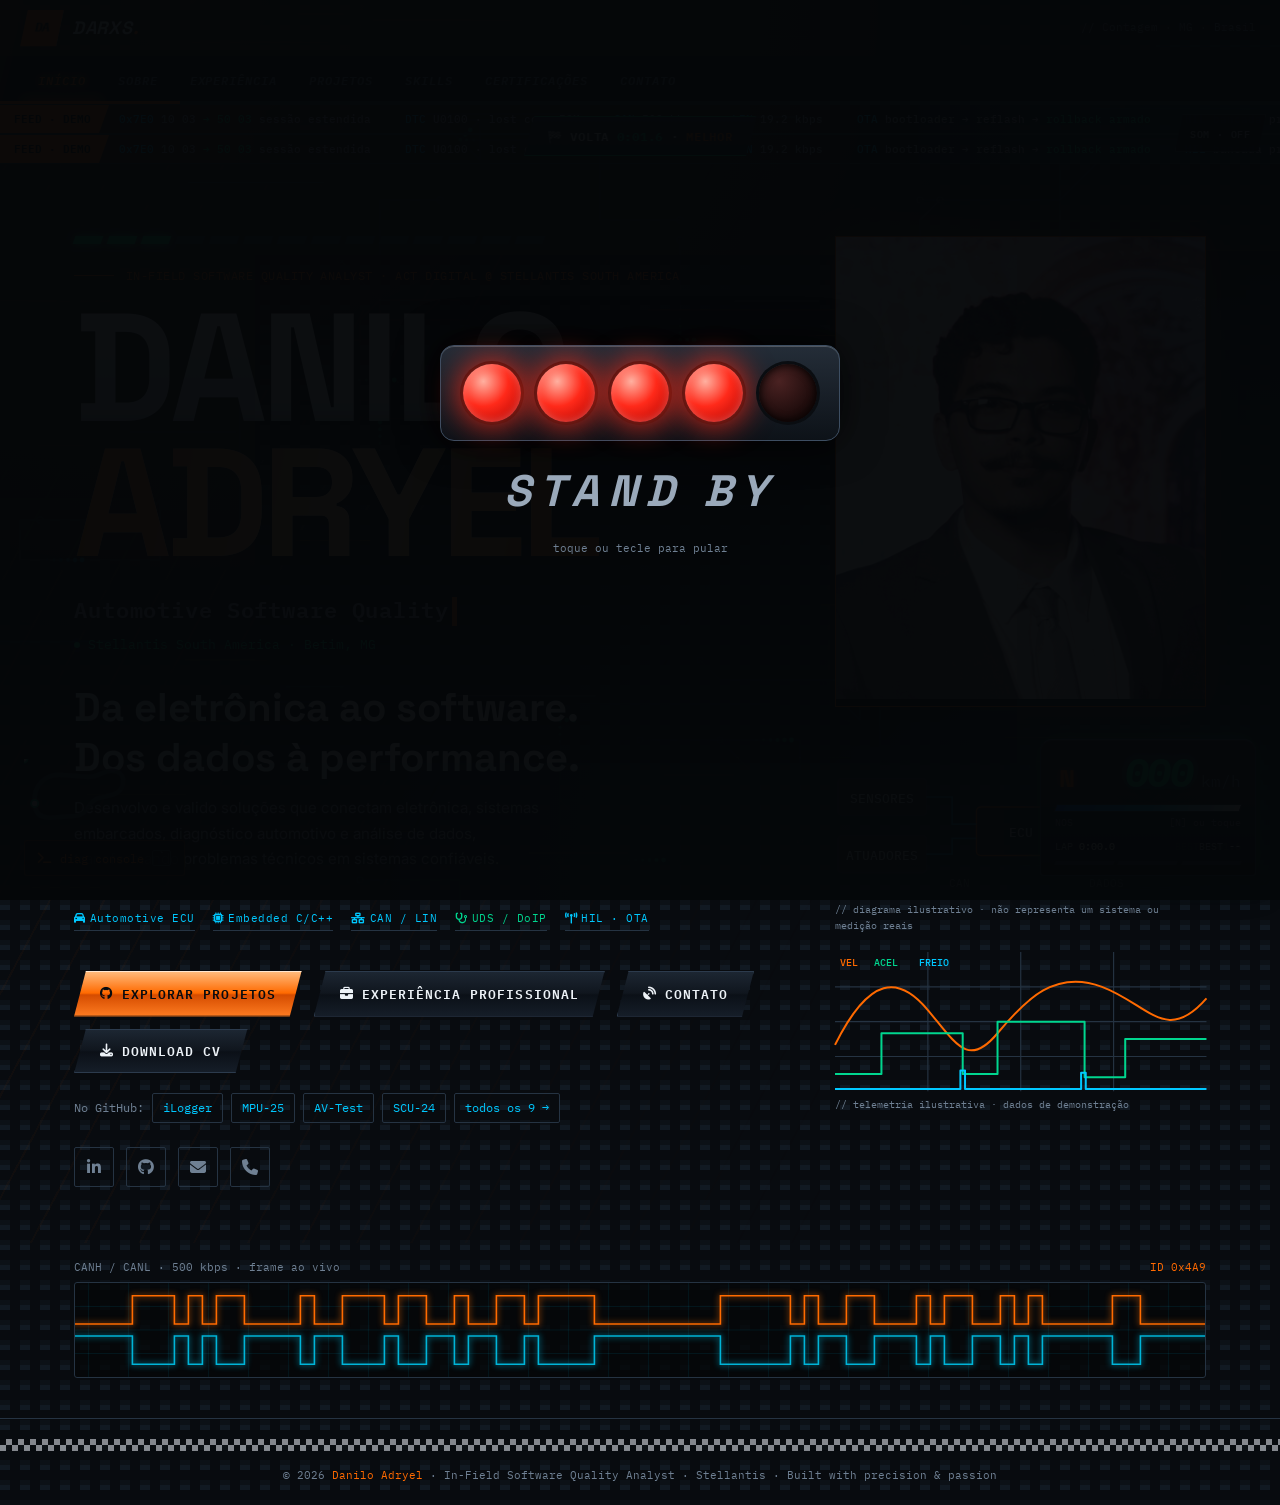
<file: index.html>
<!DOCTYPE html>
<html lang="pt-BR">
<head>
<meta charset="UTF-8">
<meta name="viewport" content="width=device-width, initial-scale=1.0">
<meta name="description" content="Danilo Adryel — In-Field Software Quality Analyst na Stellantis. Diagnóstico de ECUs (UDS/DoIP, CAN/LIN, HIL), análise de causa-raiz e firmware embarcado C/C++. Projetos open source no GitHub.">
<meta property="og:type" content="website">
<meta property="og:title" content="Danilo Adryel — Automotive Software Quality &amp; Embedded Systems">
<meta property="og:description" content="Diagnóstico de ECUs, firmware embarcado e telemetria: qualidade de software automotivo e projetos open source.">
<meta property="og:url" content="https://daniloadryel.vercel.app/">
<meta name="theme-color" content="#080B0F">
<title>DARXS // Danilo Adryel — Automotive Software Quality &amp; Embedded Systems</title>

<link rel="preconnect" href="https://fonts.googleapis.com">
<link rel="preconnect" href="https://fonts.gstatic.com" crossorigin>
<link href="https://fonts.googleapis.com/css2?family=Space+Grotesk:wght@500;600;700&family=Inter:wght@400;500;600&family=IBM+Plex+Mono:wght@400;500&display=swap" rel="stylesheet">
<link rel="stylesheet" href="https://cdn.jsdelivr.net/npm/@fortawesome/fontawesome-free@6.4.0/css/all.min.css">

<style>
:root {
  --bg-deep:    #050709;
  --bg-dark:    #0a0d12;
  --bg-card:    #0f141c;
  --bg-hover:   #141b26;
  --border:     #1e2d3d;
  --border-hot: #ff6b00;
  --accent:     #ff6b00;
  --accent2:    #ff9a3c;
  --green:      #00e676;
  --green-dim:  #00c853;
  --cyan:       #00b4d8;
  --text-1:     #e8edf5;
  --text-2:     #8fa3bf;
  --text-3:     #4a6080;
  --mono:       'IBM Plex Mono', ui-monospace, monospace;
  --sans:       'Inter', system-ui, sans-serif;
  --display:    'Space Grotesk', 'Inter', sans-serif;
  --glow-o:     0 0 20px rgba(255,107,0,0.4);
  --glow-g:     0 0 20px rgba(0,230,118,0.4);
}

*, *::before, *::after { box-sizing: border-box; margin: 0; padding: 0; }

html { scroll-behavior: smooth; }

body {
  background: var(--bg-deep);
  color: var(--text-1);
  font-family: var(--sans);
  font-size: 16px;
  line-height: 1.6;
  overflow-x: hidden;
  min-height: 100vh;
}

/* ═══════════════════════════════════
   CIRCUIT BOARD BACKGROUND
═══════════════════════════════════ */
body::before {
  content: '';
  position: fixed;
  inset: 0;
  background-image:
    linear-gradient(rgba(255,107,0,0.05) 1px, transparent 1px),
    linear-gradient(90deg, rgba(255,107,0,0.05) 1px, transparent 1px),
    linear-gradient(rgba(0,180,216,0.02) 1px, transparent 1px),
    linear-gradient(90deg, rgba(0,180,216,0.02) 1px, transparent 1px),
    radial-gradient(circle at 15% 50%, rgba(255,107,0,0.07) 0%, transparent 50%),
    radial-gradient(circle at 85% 20%, rgba(0,180,216,0.06) 0%, transparent 50%),
    radial-gradient(circle at 50% 80%, rgba(0,230,118,0.04) 0%, transparent 40%);
  background-size: 80px 80px, 80px 80px, 20px 20px, 20px 20px, 100% 100%, 100% 100%, 100% 100%;
  pointer-events: none;
  z-index: 0;
}

/* scan line overlay */
body::after {
  content: '';
  position: fixed;
  inset: 0;
  background: repeating-linear-gradient(
    0deg,
    transparent,
    transparent 3px,
    rgba(0,0,0,0.06) 3px,
    rgba(0,0,0,0.06) 4px
  );
  pointer-events: none;
  z-index: 0;
}

/* ═══════════════════════════════════
   PARTICLE CANVAS
═══════════════════════════════════ */
#particle-canvas {
  position: fixed;
  inset: 0;
  pointer-events: none;
  z-index: 0;
  opacity: 0.6;
}

/* ═══════════════════════════════════
   VOLTAGE METER WIDGET
═══════════════════════════════════ */
.voltage-hud {
  position: fixed;
  bottom: 24px;
  right: 24px;
  background: rgba(5,7,9,0.92);
  border: 1px solid rgba(255,107,0,0.3);
  border-radius: 4px;
  padding: 10px 14px;
  font-family: var(--mono);
  font-size: 10px;
  color: var(--text-3);
  z-index: 999;
  backdrop-filter: blur(8px);
  display: flex;
  flex-direction: column;
  gap: 4px;
  min-width: 130px;
}

.voltage-hud::before {
  content: '';
  position: absolute;
  top: 0; left: 0; right: 0;
  height: 1px;
  background: linear-gradient(90deg, transparent, var(--accent), transparent);
}

.hud-row { display: flex; justify-content: space-between; gap: 12px; }
.hud-label { color: var(--text-3); }
.hud-val { color: var(--green); font-weight: bold; }
.hud-val.orange { color: var(--accent); }
.hud-val.cyan { color: var(--cyan); }

/* ═══════════════════════════════════
   NEON GLOW ENHANCEMENTS
═══════════════════════════════════ */
.top-bar::before {
  content: '';
  position: absolute;
  top: 0; left: 0; right: 0;
  height: 1px;
  background: linear-gradient(90deg, transparent, rgba(255,107,0,0.5), rgba(0,230,118,0.3), rgba(0,180,216,0.5), transparent);
  animation: scan-line-move 4s linear infinite;
}

@keyframes scan-line-move {
  0% { background-position: -100% 0; }
  100% { background-position: 200% 0; }
}

/* Animated orange sweep on cards */
.exp-card {
  position: relative;
  overflow: hidden;
}

.exp-card::after {
  content: '';
  position: absolute;
  top: -50%; left: -50%;
  width: 30%; height: 200%;
  background: linear-gradient(90deg, transparent, rgba(255,107,0,0.04), transparent);
  transform: skewX(-20deg);
  transition: left 0.6s ease;
  pointer-events: none;
}

.exp-card:hover::after {
  left: 150%;
}

/* Glitch effect on brand */
.brand-name {
  position: relative;
}

.brand-name::after {
  content: attr(data-text);
  position: absolute;
  left: 2px; top: 0;
  color: var(--cyan);
  opacity: 0;
  clip-path: inset(0 0 100% 0);
}

.brand-hex {
  animation: hex-pulse 3s ease-in-out infinite;
}

@keyframes hex-pulse {
  0%, 100% { box-shadow: none; }
  50% { box-shadow: 0 0 20px rgba(255,107,0,0.6), 0 0 40px rgba(255,107,0,0.2); }
}

/* Data stream animation on timeline */
.timeline::before {
  background: linear-gradient(to bottom, var(--accent), var(--cyan), var(--green), var(--border), transparent);
  animation: data-flow 3s linear infinite;
}

@keyframes data-flow {
  0% { background-position: 0 0%; }
  100% { background-position: 0 200%; }
}

/* Neon border animation on active tab */
.tab-btn.active {
  color: var(--accent);
  background: rgba(255,107,0,0.06);
  text-shadow: 0 0 8px rgba(255,107,0,0.4);
}

/* Pulsing section labels */
.section-label {
  animation: label-flicker 6s ease-in-out infinite;
}

@keyframes label-flicker {
  0%, 94%, 96%, 98%, 100% { opacity: 1; }
  95%, 97% { opacity: 0.7; }
}

/* Skill bar glow */
.skill-fill {
  box-shadow: 0 0 8px rgba(255,107,0,0.5);
}

/* Award items enhanced */
.award-item {
  position: relative;
  overflow: hidden;
}

.award-item::before {
  content: '';
  position: absolute;
  left: 0; top: 0; bottom: 0;
  width: 2px;
  background: var(--accent);
  opacity: 0;
  transition: opacity 0.2s;
}

.award-item:hover::before { opacity: 1; }

/* Cert cards glow on hover */
.cert-card:hover {
  border-color: rgba(255,107,0,0.4);
  box-shadow: 0 4px 24px rgba(255,107,0,0.1), inset 0 0 30px rgba(255,107,0,0.02);
}

/* Hero name glitch on load */
.hero-name {
  animation: hero-appear 1s ease forwards;
}

@keyframes hero-appear {
  from { opacity: 0; transform: translateX(-20px); filter: blur(4px); }
  to   { opacity: 1; transform: translateX(0); filter: blur(0); }
}

.hero-eyebrow { animation: hero-appear 0.8s ease forwards; }
.hero-role { animation: hero-appear 1.1s ease forwards; }
.hero-company { animation: hero-appear 1.2s ease forwards; }
.hero-desc { animation: hero-appear 1.3s ease 0.1s both; }
.hero-tags { animation: hero-appear 1.4s ease 0.2s both; }
.hero-actions { animation: hero-appear 1.5s ease 0.3s both; }

/* Animated underline on section titles */
.section-title {
  position: relative;
  display: inline-block;
}

.section-title::after {
  content: '';
  position: absolute;
  bottom: -8px; left: 0;
  height: 2px;
  width: 60px;
  background: linear-gradient(90deg, var(--accent), transparent);
}

/* ECU-style corner decorations on cards */
.card::after {
  content: '';
  position: absolute;
  bottom: 4px; right: 4px;
  width: 10px; height: 10px;
  border-bottom: 1px solid var(--border);
  border-right: 1px solid var(--border);
  transition: border-color 0.2s;
}

.card:hover::after {
  border-color: var(--accent);
}

/* Typing cursor blink on terminal */
@keyframes cursor-blink {
  0%, 49% { opacity: 1; }
  50%, 100% { opacity: 0; }
}

/* Tech pills animated hover */
.tech-pill {
  transition: all 0.2s cubic-bezier(0.4, 0, 0.2, 1);
}

.tech-pill:hover {
  transform: translateY(-2px);
  box-shadow: 0 4px 12px rgba(255,107,0,0.15);
}

/* Repo cards enhanced */
.repo-card {
  position: relative;
  overflow: hidden;
}

.repo-card::after {
  content: '';
  position: absolute;
  inset: 0;
  background: linear-gradient(135deg, transparent 60%, rgba(255,107,0,0.03));
  pointer-events: none;
}

/* Social buttons neon */
.social-btn:hover {
  border-color: var(--accent);
  color: var(--accent);
  box-shadow: 0 0 12px rgba(255,107,0,0.4), inset 0 0 12px rgba(255,107,0,0.05);
}

/* CAN Bus data stream decoration */
.can-stream {
  font-family: var(--mono);
  font-size: 10px;
  color: var(--text-3);
  overflow: hidden;
  white-space: nowrap;
  opacity: 0.5;
}

.can-stream span {
  display: inline-block;
  animation: stream-scroll 12s linear infinite;
}

@keyframes stream-scroll {
  from { transform: translateX(100vw); }
  to { transform: translateX(-100%); }
}

/* Glowing dots on status */
.status-dot {
  box-shadow: 0 0 6px var(--green), 0 0 12px rgba(0,230,118,0.3);
}

/* Staggered animation for timeline items */
.tl-item:nth-child(1) { animation: tl-in 0.5s ease 0.1s both; }
.tl-item:nth-child(2) { animation: tl-in 0.5s ease 0.2s both; }
.tl-item:nth-child(3) { animation: tl-in 0.5s ease 0.3s both; }
.tl-item:nth-child(4) { animation: tl-in 0.5s ease 0.4s both; }
.tl-item:nth-child(5) { animation: tl-in 0.5s ease 0.5s both; }
.tl-item:nth-child(6) { animation: tl-in 0.5s ease 0.6s both; }

@keyframes tl-in {
  from { opacity: 0; transform: translateX(-16px); }
  to { opacity: 1; transform: translateX(0); }
}

/* Oscilloscope grid on hero visual side */
.hero-visual::before {
  content: '';
  position: absolute;
  inset: 0;
  background-image:
    linear-gradient(rgba(0,180,216,0.04) 1px, transparent 1px),
    linear-gradient(90deg, rgba(0,180,216,0.04) 1px, transparent 1px);
  background-size: 30px 30px;
  border-radius: 50%;
  pointer-events: none;
  z-index: 0;
}

.hero-visual { position: relative; }

/* ═══════════════════════════════════
   TOP HEADER BAR
═══════════════════════════════════ */
.top-bar {
  position: fixed;
  top: 0; left: 0; right: 0;
  height: 56px;
  background: rgba(5,7,9,0.95);
  border-bottom: 1px solid var(--border);
  backdrop-filter: blur(12px);
  display: flex;
  align-items: center;
  justify-content: space-between;
  padding: 0 24px;
  z-index: 1000;
}

.top-bar::after {
  content: '';
  position: absolute;
  bottom: 0; left: 0; right: 0;
  height: 2px;
  background: linear-gradient(90deg, transparent, var(--accent), var(--green), transparent);
}

.brand {
  display: flex;
  align-items: center;
  gap: 12px;
  text-decoration: none;
}

.brand-hex {
  width: 36px; height: 36px;
  background: var(--accent);
  clip-path: polygon(50% 0%, 100% 25%, 100% 75%, 50% 100%, 0% 75%, 0% 25%);
  display: flex; align-items: center; justify-content: center;
  font-family: var(--display);
  font-weight: 900;
  font-size: 11px;
  color: #000;
  letter-spacing: -0.5px;
  flex-shrink: 0;
}

.brand-name {
  font-family: var(--display);
  font-weight: 800;
  font-size: 18px;
  color: var(--text-1);
  letter-spacing: 2px;
}

.brand-name span { color: var(--accent); }

.top-bar-meta {
  display: flex;
  align-items: center;
  gap: 20px;
  font-family: var(--mono);
  font-size: 11px;
  color: var(--text-3);
}

.status-dot {
  width: 6px; height: 6px;
  border-radius: 50%;
  background: var(--green);
  box-shadow: var(--glow-g);
  animation: pulse-green 2s ease-in-out infinite;
  flex-shrink: 0;
}

@keyframes pulse-green {
  0%, 100% { opacity: 1; }
  50% { opacity: 0.4; }
}

.top-status {
  display: flex; align-items: center; gap: 6px;
  color: var(--green);
}

.top-loc { color: var(--text-3); }

/* ═══════════════════════════════════
   TAB NAVIGATION
═══════════════════════════════════ */
.tab-nav {
  position: fixed;
  top: 56px; left: 0; right: 0;
  height: 48px;
  background: rgba(10,13,18,0.97);
  border-bottom: 1px solid var(--border);
  backdrop-filter: blur(8px);
  display: flex;
  align-items: stretch;
  z-index: 999;
  overflow-x: auto;
  scrollbar-width: none;
}

.tab-nav::-webkit-scrollbar { display: none; }

.tab-btn {
  display: flex;
  align-items: center;
  gap: 7px;
  padding: 0 20px;
  border: none;
  background: transparent;
  color: var(--text-3);
  font-family: var(--display);
  font-weight: 600;
  font-size: 12px;
  letter-spacing: 1.5px;
  text-transform: uppercase;
  cursor: pointer;
  position: relative;
  white-space: nowrap;
  transition: color 0.2s;
  border-right: 1px solid var(--border);
}

.tab-btn i { font-size: 13px; }

.tab-btn::after {
  content: '';
  position: absolute;
  bottom: 0; left: 0; right: 0;
  height: 2px;
  background: var(--accent);
  transform: scaleX(0);
  transition: transform 0.25s cubic-bezier(0.4, 0, 0.2, 1);
}

.tab-btn:hover { color: var(--text-1); }
.tab-btn:hover::after { transform: scaleX(0.5); }

.tab-btn.active {
  color: var(--accent);
  background: rgba(255,107,0,0.06);
}

.tab-btn.active::after { transform: scaleX(1); }

/* ═══════════════════════════════════
   MAIN CONTENT AREA
═══════════════════════════════════ */
.main {
  margin-top: 104px;
  min-height: calc(100vh - 104px);
  position: relative;
  z-index: 1;
}

.tab-panel {
  display: none;
  animation: fadeSlide 0.35s ease;
}

.tab-panel.active { display: block; }

@keyframes fadeSlide {
  from { opacity: 0; transform: translateY(12px); }
  to   { opacity: 1; transform: translateY(0); }
}

/* ═══════════════════════════════════
   SHARED COMPONENTS
═══════════════════════════════════ */
.container {
  max-width: 1160px;
  margin: 0 auto;
  padding: 0 24px;
}

.section-label {
  font-family: var(--mono);
  font-size: 11px;
  color: var(--accent);
  letter-spacing: 3px;
  text-transform: uppercase;
  display: flex;
  align-items: center;
  gap: 10px;
  margin-bottom: 10px;
}

.section-label::before {
  content: '';
  width: 30px; height: 1px;
  background: var(--accent);
}

.section-title {
  font-family: var(--display);
  font-weight: 800;
  font-size: clamp(28px, 4vw, 42px);
  color: var(--text-1);
  line-height: 1.1;
  margin-bottom: 40px;
}

.card {
  background: var(--bg-card);
  border: 1px solid var(--border);
  border-radius: 4px;
  padding: 24px;
  transition: border-color 0.2s, box-shadow 0.2s, transform 0.2s;
  position: relative;
}

.card::before {
  content: '';
  position: absolute;
  top: 0; left: 0;
  width: 3px; height: 100%;
  background: var(--accent);
  border-radius: 4px 0 0 4px;
  opacity: 0;
  transition: opacity 0.2s;
}

.card:hover {
  border-color: rgba(255,107,0,0.35);
  box-shadow: 0 4px 24px rgba(255,107,0,0.08);
  transform: translateY(-2px);
}

.card:hover::before { opacity: 1; }

.tag {
  display: inline-flex;
  align-items: center;
  gap: 4px;
  padding: 3px 10px;
  background: rgba(255,107,0,0.1);
  border: 1px solid rgba(255,107,0,0.25);
  border-radius: 2px;
  font-family: var(--mono);
  font-size: 11px;
  color: var(--accent2);
  letter-spacing: 0.5px;
}

.tag-green {
  background: rgba(0,230,118,0.08);
  border-color: rgba(0,230,118,0.2);
  color: var(--green);
}

.tag-cyan {
  background: rgba(0,180,216,0.08);
  border-color: rgba(0,180,216,0.2);
  color: var(--cyan);
}

/* ═══════════════════════════════════
   HOME TAB
═══════════════════════════════════ */
.hero {
  min-height: calc(100vh - 104px);
  display: flex;
  align-items: center;
  padding: 60px 0 80px;
  position: relative;
  overflow: hidden;
}

.hero-bg-text {
  position: absolute;
  right: -20px; top: 50%;
  transform: translateY(-50%);
  font-family: var(--display);
  font-weight: 900;
  font-size: clamp(100px, 18vw, 240px);
  color: transparent;
  -webkit-text-stroke: 1px rgba(255,107,0,0.06);
  line-height: 1;
  pointer-events: none;
  user-select: none;
  letter-spacing: -5px;
}

.hero-grid {
  display: grid;
  grid-template-columns: 1fr 1fr;
  gap: 60px;
  align-items: center;
  position: relative;
  z-index: 1;
}

.hero-eyebrow {
  font-family: var(--mono);
  font-size: 12px;
  color: var(--accent);
  letter-spacing: 4px;
  text-transform: uppercase;
  margin-bottom: 16px;
  display: flex;
  align-items: center;
  gap: 12px;
}

.hero-eyebrow::before {
  content: '';
  width: 40px; height: 1px;
  background: var(--accent);
}

.hero-name {
  font-family: var(--display);
  font-weight: 900;
  font-size: clamp(42px, 6vw, 72px);
  line-height: 0.95;
  margin-bottom: 20px;
  color: var(--text-1);
  letter-spacing: -1px;
}

.hero-name .accent { color: var(--accent); }

.hero-role {
  font-family: var(--display);
  font-weight: 600;
  font-size: clamp(16px, 2.2vw, 22px);
  color: var(--text-2);
  margin-bottom: 8px;
  letter-spacing: 0.5px;
}

.hero-company {
  font-family: var(--mono);
  font-size: 13px;
  color: var(--green);
  margin-bottom: 28px;
  display: flex;
  align-items: center;
  gap: 8px;
}

.hero-desc {
  color: var(--text-2);
  font-size: 15px;
  line-height: 1.7;
  margin-bottom: 36px;
  max-width: 480px;
}

.hero-tags {
  display: flex;
  flex-wrap: wrap;
  gap: 8px;
  margin-bottom: 40px;
}

.hero-actions {
  display: flex;
  gap: 12px;
  flex-wrap: wrap;
}

.btn {
  display: inline-flex;
  align-items: center;
  gap: 8px;
  padding: 12px 24px;
  font-family: var(--display);
  font-weight: 700;
  font-size: 13px;
  letter-spacing: 1.5px;
  text-transform: uppercase;
  text-decoration: none;
  border: none;
  cursor: pointer;
  border-radius: 2px;
  transition: all 0.2s;
}

.btn-primary {
  background: var(--accent);
  color: #000;
}

.btn-primary:hover {
  background: var(--accent2);
  box-shadow: var(--glow-o);
  transform: translateY(-2px);
}

.btn-outline {
  background: transparent;
  color: var(--text-1);
  border: 1px solid var(--border);
}

.btn-outline:hover {
  border-color: var(--accent);
  color: var(--accent);
  transform: translateY(-2px);
}

/* HERO VISUAL */
.hero-visual {
  display: flex;
  flex-direction: column;
  align-items: center;
  gap: 24px;
}

.profile-ring-wrap {
  position: relative;
  width: 280px; height: 280px;
}

.profile-ring {
  position: absolute;
  inset: -12px;
  border-radius: 50%;
  border: 1px dashed rgba(255,107,0,0.3);
  animation: spin-slow 20s linear infinite;
}

.profile-ring::before {
  content: '';
  position: absolute;
  top: -4px; left: 50%;
  transform: translateX(-50%);
  width: 8px; height: 8px;
  border-radius: 50%;
  background: var(--accent);
  box-shadow: var(--glow-o);
}

@keyframes spin-slow {
  to { transform: rotate(360deg); }
}

.profile-img-wrap {
  width: 280px; height: 280px;
  border-radius: 50%;
  overflow: hidden;
  border: 3px solid rgba(255,107,0,0.4);
  box-shadow: 0 0 40px rgba(255,107,0,0.15), inset 0 0 40px rgba(0,0,0,0.5);
  position: relative;
}

.profile-img-wrap img {
  width: 100%; height: 100%;
  object-fit: cover;
  filter: brightness(0.9) contrast(1.05);
}

.profile-img-wrap::after {
  content: '';
  position: absolute;
  inset: 0;
  background: linear-gradient(135deg, rgba(255,107,0,0.1) 0%, transparent 60%);
  border-radius: 50%;
}

.profile-placeholder {
  width: 100%; height: 100%;
  display: flex; align-items: center; justify-content: center;
  background: linear-gradient(135deg, rgba(255,107,0,0.15), rgba(0,0,0,0.3));
  font-family: var(--display);
  font-size: 64px;
  font-weight: 900;
  color: var(--accent);
  text-shadow: var(--glow-o);
}

.hero-badges {
  display: flex;
  gap: 10px;
  flex-wrap: wrap;
  justify-content: center;
}

.hbadge {
  display: flex;
  align-items: center;
  gap: 6px;
  padding: 8px 14px;
  background: var(--bg-card);
  border: 1px solid var(--border);
  border-radius: 2px;
  font-family: var(--mono);
  font-size: 11px;
  color: var(--text-2);
  transition: all 0.2s;
}

.hbadge i { color: var(--accent); font-size: 12px; }
.hbadge:hover { border-color: var(--accent); color: var(--accent); }

.hero-social {
  display: flex;
  gap: 12px;
  margin-top: 4px;
}

.social-btn {
  width: 40px; height: 40px;
  display: flex; align-items: center; justify-content: center;
  border: 1px solid var(--border);
  border-radius: 2px;
  color: var(--text-3);
  font-size: 16px;
  text-decoration: none;
  transition: all 0.2s;
}

.social-btn:hover {
  border-color: var(--accent);
  color: var(--accent);
  box-shadow: var(--glow-o);
}

/* ═══════════════════════════════════
   ABOUT TAB
═══════════════════════════════════ */
.about-panel { padding: 60px 0; }

.about-grid {
  display: grid;
  grid-template-columns: 1fr 1fr;
  gap: 40px;
  margin-bottom: 40px;
}

.about-text p {
  color: var(--text-2);
  margin-bottom: 18px;
  line-height: 1.75;
}

.about-text strong { color: var(--accent2); font-weight: 600; }

.specs-block {
  background: var(--bg-card);
  border: 1px solid var(--border);
  border-radius: 4px;
  overflow: hidden;
}

.specs-header {
  padding: 14px 20px;
  background: rgba(255,107,0,0.07);
  border-bottom: 1px solid var(--border);
  font-family: var(--mono);
  font-size: 11px;
  color: var(--accent);
  letter-spacing: 2px;
  text-transform: uppercase;
}

.spec-row {
  display: flex;
  border-bottom: 1px solid var(--border);
  font-size: 14px;
}

.spec-row:last-child { border-bottom: none; }

.spec-key {
  width: 45%;
  padding: 12px 20px;
  font-family: var(--mono);
  font-size: 12px;
  color: var(--text-3);
  border-right: 1px solid var(--border);
  flex-shrink: 0;
}

.spec-val {
  padding: 12px 20px;
  color: var(--text-2);
  font-family: var(--sans);
  font-size: 14px;
  font-weight: 500;
}

.stats-grid {
  display: grid;
  grid-template-columns: repeat(4, 1fr);
  gap: 16px;
}

.stat-card {
  background: var(--bg-card);
  border: 1px solid var(--border);
  border-radius: 4px;
  padding: 24px 20px;
  text-align: center;
  position: relative;
  overflow: hidden;
  transition: all 0.2s;
}

.stat-card::before {
  content: '';
  position: absolute;
  bottom: 0; left: 0; right: 0;
  height: 2px;
  background: linear-gradient(90deg, transparent, var(--accent), transparent);
}

.stat-card:hover {
  border-color: rgba(255,107,0,0.35);
  transform: translateY(-3px);
}

.stat-num {
  font-family: var(--display);
  font-weight: 900;
  font-size: 42px;
  color: var(--accent);
  line-height: 1;
  margin-bottom: 6px;
  display: block;
}

.stat-suffix {
  font-family: var(--display);
  font-size: 20px;
  color: var(--accent2);
}

.stat-label {
  font-family: var(--mono);
  font-size: 11px;
  color: var(--text-3);
  letter-spacing: 1px;
  text-transform: uppercase;
}

/* ═══════════════════════════════════
   EXPERIENCE TAB
═══════════════════════════════════ */
.exp-panel { padding: 60px 0; }

.timeline { position: relative; }

.timeline::before {
  content: '';
  position: absolute;
  left: 0; top: 0; bottom: 0;
  width: 1px;
  background: linear-gradient(to bottom, var(--accent), var(--border), transparent);
  margin-left: 15px;
}

.tl-item {
  display: flex;
  gap: 32px;
  margin-bottom: 36px;
  padding-left: 48px;
  position: relative;
}

.tl-dot {
  position: absolute;
  left: 7px;
  top: 22px;
  width: 17px; height: 17px;
  border-radius: 50%;
  background: var(--bg-deep);
  border: 2px solid var(--accent);
  flex-shrink: 0;
  z-index: 1;
}

.tl-dot.current {
  background: var(--accent);
  box-shadow: var(--glow-o);
  animation: pulse-dot 2s ease-in-out infinite;
}

@keyframes pulse-dot {
  0%, 100% { box-shadow: 0 0 8px rgba(255,107,0,0.6); }
  50% { box-shadow: 0 0 20px rgba(255,107,0,0.9); }
}

.tl-content { flex: 1; }

.exp-card {
  background: var(--bg-card);
  border: 1px solid var(--border);
  border-radius: 4px;
  padding: 24px;
  transition: all 0.2s;
}

.exp-card:hover {
  border-color: rgba(255,107,0,0.25);
  box-shadow: 0 4px 24px rgba(255,107,0,0.06);
}

.exp-header {
  display: flex;
  justify-content: space-between;
  align-items: flex-start;
  flex-wrap: wrap;
  gap: 12px;
  margin-bottom: 6px;
}

.exp-title {
  font-family: var(--display);
  font-weight: 700;
  font-size: 18px;
  color: var(--text-1);
}

.exp-period {
  font-family: var(--mono);
  font-size: 11px;
  padding: 4px 10px;
  border-radius: 2px;
  background: rgba(255,107,0,0.1);
  border: 1px solid rgba(255,107,0,0.25);
  color: var(--accent);
  white-space: nowrap;
}

.exp-period.current {
  background: rgba(0,230,118,0.08);
  border-color: rgba(0,230,118,0.25);
  color: var(--green);
}

.exp-company {
  font-family: var(--display);
  font-weight: 600;
  font-size: 14px;
  color: var(--accent2);
  margin-bottom: 4px;
}

.exp-sub {
  font-family: var(--mono);
  font-size: 12px;
  color: var(--text-3);
  margin-bottom: 14px;
}

.exp-list {
  list-style: none;
  display: flex;
  flex-direction: column;
  gap: 8px;
}

.exp-list li {
  position: relative;
  padding-left: 18px;
  color: var(--text-2);
  font-size: 14px;
  line-height: 1.65;
}

.exp-list li::before {
  content: '›';
  color: var(--accent);
  font-family: var(--mono);
  font-size: 16px;
  position: absolute;
  left: 0;
  top: 0;
  line-height: 1.4;
}

.exp-list strong { color: var(--text-1); font-weight: 600; }

.exp-tags { display: flex; flex-wrap: wrap; gap: 6px; margin-top: 16px; }

/* ═══════════════════════════════════
   PROJECTS TAB
═══════════════════════════════════ */
.projects-panel { padding: 60px 0; }

.projects-grid {
  display: grid;
  grid-template-columns: repeat(auto-fill, minmax(320px, 1fr));
  gap: 20px;
}

.proj-card {
  background: var(--bg-card);
  border: 1px solid var(--border);
  border-radius: 4px;
  overflow: hidden;
  transition: all 0.25s;
  display: flex;
  flex-direction: column;
}

.proj-card:hover {
  border-color: rgba(255,107,0,0.35);
  transform: translateY(-4px);
  box-shadow: 0 8px 32px rgba(255,107,0,0.1);
}

.proj-header {
  padding: 20px 20px 0;
  display: flex;
  justify-content: space-between;
  align-items: flex-start;
}

.proj-icon {
  width: 48px; height: 48px;
  background: rgba(255,107,0,0.1);
  border: 1px solid rgba(255,107,0,0.25);
  border-radius: 3px;
  display: flex; align-items: center; justify-content: center;
  font-size: 20px;
  color: var(--accent);
}

.proj-year {
  font-family: var(--mono);
  font-size: 11px;
  color: var(--text-3);
}

.proj-body { padding: 16px 20px 20px; flex: 1; display: flex; flex-direction: column; }

.proj-org {
  font-family: var(--mono);
  font-size: 11px;
  color: var(--text-3);
  margin-bottom: 6px;
  letter-spacing: 1px;
}

.proj-title {
  font-family: var(--display);
  font-weight: 700;
  font-size: 17px;
  color: var(--text-1);
  margin-bottom: 10px;
  line-height: 1.3;
}

.proj-desc {
  font-size: 14px;
  color: var(--text-2);
  line-height: 1.65;
  flex: 1;
  margin-bottom: 16px;
}

.proj-desc strong { color: var(--accent2); font-weight: 600; }

.proj-metrics {
  display: flex;
  gap: 8px;
  flex-wrap: wrap;
  margin-bottom: 12px;
}

.metric {
  display: flex;
  align-items: center;
  gap: 5px;
  padding: 4px 10px;
  background: rgba(0,230,118,0.07);
  border: 1px solid rgba(0,230,118,0.2);
  border-radius: 2px;
  font-family: var(--mono);
  font-size: 11px;
  color: var(--green);
}

.proj-tags { display: flex; flex-wrap: wrap; gap: 6px; }

/* GitHub repos section inside projects */
.github-section { margin-top: 60px; }

.github-section .section-title { font-size: 28px; margin-bottom: 20px; }

.github-repos {
  display: grid;
  grid-template-columns: repeat(auto-fill, minmax(280px, 1fr));
  gap: 16px;
}

.repo-card {
  background: var(--bg-card);
  border: 1px solid var(--border);
  border-radius: 4px;
  padding: 20px;
  transition: all 0.2s;
  text-decoration: none;
  display: flex;
  flex-direction: column;
  gap: 8px;
}

.repo-card:hover {
  border-color: rgba(0,180,216,0.35);
  transform: translateY(-2px);
  box-shadow: 0 4px 16px rgba(0,180,216,0.08);
}

.repo-name {
  font-family: var(--display);
  font-weight: 700;
  font-size: 15px;
  color: var(--cyan);
}

.repo-desc {
  font-size: 13px;
  color: var(--text-3);
  line-height: 1.5;
  flex: 1;
}

.repo-meta {
  display: flex;
  gap: 14px;
  font-family: var(--mono);
  font-size: 11px;
  color: var(--text-3);
}

.repo-meta span { display: flex; align-items: center; gap: 4px; }

.lang-dot {
  width: 10px; height: 10px;
  border-radius: 50%;
  display: inline-block;
}

.loading-state {
  grid-column: 1/-1;
  text-align: center;
  padding: 40px;
  font-family: var(--mono);
  font-size: 13px;
  color: var(--text-3);
}

.loading-state i { font-size: 24px; color: var(--accent); margin-bottom: 12px; display: block; }

/* ═══════════════════════════════════
   SKILLS TAB
═══════════════════════════════════ */
.skills-panel { padding: 60px 0; }

.skills-grid {
  display: grid;
  grid-template-columns: repeat(auto-fill, minmax(320px, 1fr));
  gap: 24px;
  margin-bottom: 40px;
}

.skill-cat {
  background: var(--bg-card);
  border: 1px solid var(--border);
  border-radius: 4px;
  overflow: hidden;
}

.skill-cat-header {
  padding: 16px 20px;
  background: rgba(255,107,0,0.05);
  border-bottom: 1px solid var(--border);
  display: flex;
  align-items: center;
  gap: 10px;
}

.skill-cat-header i {
  font-size: 16px;
  color: var(--accent);
  width: 20px;
  text-align: center;
}

.skill-cat-header h3 {
  font-family: var(--display);
  font-weight: 700;
  font-size: 14px;
  color: var(--text-1);
  letter-spacing: 0.5px;
}

.skill-items { padding: 16px 20px; display: flex; flex-direction: column; gap: 14px; }

.skill-item {}

.skill-info {
  display: flex;
  justify-content: space-between;
  margin-bottom: 6px;
}

.skill-name {
  font-size: 13px;
  color: var(--text-2);
  font-weight: 500;
}

.skill-pct {
  font-family: var(--mono);
  font-size: 12px;
  color: var(--accent);
}

.skill-bar {
  height: 4px;
  background: rgba(255,255,255,0.05);
  border-radius: 2px;
  overflow: hidden;
}

.skill-fill {
  height: 100%;
  background: linear-gradient(90deg, var(--accent), var(--accent2));
  border-radius: 2px;
  width: 0;
  transition: width 1.2s cubic-bezier(0.4, 0, 0.2, 1);
}

/* Tech icons cloud */
.tech-cloud {
  background: var(--bg-card);
  border: 1px solid var(--border);
  border-radius: 4px;
  padding: 32px;
}

.tech-cloud-title {
  font-family: var(--mono);
  font-size: 11px;
  color: var(--accent);
  letter-spacing: 3px;
  text-transform: uppercase;
  margin-bottom: 24px;
}

.tech-grid {
  display: flex;
  flex-wrap: wrap;
  gap: 10px;
}

.tech-pill {
  display: flex;
  align-items: center;
  gap: 7px;
  padding: 8px 14px;
  background: rgba(255,255,255,0.03);
  border: 1px solid var(--border);
  border-radius: 2px;
  font-family: var(--mono);
  font-size: 12px;
  color: var(--text-2);
  transition: all 0.2s;
  cursor: default;
}

.tech-pill i { font-size: 14px; }
.tech-pill:hover {
  border-color: var(--accent);
  color: var(--accent);
  background: rgba(255,107,0,0.05);
}

/* ═══════════════════════════════════
   CERTIFICATIONS TAB
═══════════════════════════════════ */
.certs-panel { padding: 60px 0; }

.certs-grid {
  display: grid;
  grid-template-columns: repeat(auto-fill, minmax(300px, 1fr));
  gap: 16px;
  margin-bottom: 60px;
}

.cert-card {
  background: var(--bg-card);
  border: 1px solid var(--border);
  border-radius: 4px;
  padding: 20px;
  display: flex;
  gap: 16px;
  align-items: flex-start;
  transition: all 0.2s;
}

.cert-card:hover {
  border-color: rgba(255,107,0,0.25);
  transform: translateY(-2px);
}

.cert-icon-wrap {
  width: 44px; height: 44px;
  background: rgba(255,107,0,0.08);
  border: 1px solid rgba(255,107,0,0.2);
  border-radius: 3px;
  display: flex; align-items: center; justify-content: center;
  font-size: 18px;
  color: var(--accent);
  flex-shrink: 0;
}

.cert-info { flex: 1; }

.cert-title {
  font-family: var(--display);
  font-weight: 600;
  font-size: 14px;
  color: var(--text-1);
  margin-bottom: 4px;
  line-height: 1.3;
}

.cert-provider {
  font-family: var(--mono);
  font-size: 11px;
  color: var(--accent);
  margin-bottom: 6px;
}

.cert-desc {
  font-size: 13px;
  color: var(--text-3);
  margin-bottom: 8px;
}

.cert-link {
  display: inline-flex;
  align-items: center;
  gap: 5px;
  font-family: var(--mono);
  font-size: 11px;
  color: var(--cyan);
  text-decoration: none;
  transition: color 0.2s;
}

.cert-link:hover { color: var(--text-1); }

/* Awards */
.awards-wrap {
  background: var(--bg-card);
  border: 1px solid var(--border);
  border-radius: 4px;
  overflow: hidden;
}

.awards-head {
  padding: 18px 24px;
  background: rgba(255,107,0,0.06);
  border-bottom: 1px solid var(--border);
  display: flex;
  align-items: center;
  gap: 10px;
  font-family: var(--display);
  font-weight: 700;
  font-size: 16px;
  color: var(--text-1);
}

.awards-head i { color: var(--accent); }

.awards-grid {
  display: grid;
  grid-template-columns: repeat(auto-fill, minmax(260px, 1fr));
  gap: 0;
}

.award-item {
  padding: 18px 24px;
  border-bottom: 1px solid var(--border);
  border-right: 1px solid var(--border);
  display: flex;
  align-items: flex-start;
  gap: 14px;
  transition: background 0.2s;
}

.award-item:hover { background: rgba(255,107,0,0.03); }

.award-medal-wrap {
  font-size: 24px;
  line-height: 1;
  flex-shrink: 0;
}

.award-info h4 {
  font-family: var(--display);
  font-weight: 700;
  font-size: 14px;
  color: var(--text-1);
  margin-bottom: 4px;
}

.award-info p {
  font-size: 12px;
  color: var(--text-3);
}

/* ═══════════════════════════════════
   CONTACT TAB
═══════════════════════════════════ */
.contact-panel { padding: 60px 0; }

.contact-grid {
  display: grid;
  grid-template-columns: 1fr 1fr;
  gap: 40px;
}

.contact-intro {
  font-size: 15px;
  color: var(--text-2);
  line-height: 1.75;
  margin-bottom: 32px;
}

.contact-links { display: flex; flex-direction: column; gap: 12px; }

.contact-item {
  display: flex;
  align-items: center;
  gap: 16px;
  padding: 16px 20px;
  background: var(--bg-card);
  border: 1px solid var(--border);
  border-radius: 4px;
  text-decoration: none;
  transition: all 0.2s;
}

.contact-item:hover {
  border-color: rgba(255,107,0,0.35);
  transform: translateX(4px);
}

.contact-item-icon {
  width: 42px; height: 42px;
  background: rgba(255,107,0,0.08);
  border: 1px solid rgba(255,107,0,0.2);
  border-radius: 3px;
  display: flex; align-items: center; justify-content: center;
  font-size: 16px;
  color: var(--accent);
  flex-shrink: 0;
}

.contact-item-text {}

.contact-item-label {
  font-family: var(--mono);
  font-size: 10px;
  color: var(--text-3);
  letter-spacing: 1.5px;
  text-transform: uppercase;
  margin-bottom: 2px;
}

.contact-item-value {
  font-family: var(--display);
  font-weight: 600;
  font-size: 14px;
  color: var(--text-1);
}

/* Terminal block */
.terminal {
  background: #040608;
  border: 1px solid var(--border);
  border-radius: 4px;
  overflow: hidden;
  font-family: var(--mono);
}

.terminal-bar {
  padding: 10px 16px;
  background: rgba(255,255,255,0.03);
  border-bottom: 1px solid var(--border);
  display: flex;
  align-items: center;
  gap: 8px;
}

.t-dot {
  width: 10px; height: 10px;
  border-radius: 50%;
}

.t-dot-r { background: #ff5f57; }
.t-dot-y { background: #febc2e; }
.t-dot-g { background: #28c840; }

.terminal-title {
  font-size: 11px;
  color: var(--text-3);
  margin-left: 8px;
}

.terminal-body {
  padding: 24px;
  font-size: 13px;
  line-height: 1.9;
  color: var(--text-2);
}

.t-comment { color: var(--text-3); }
.t-key { color: var(--cyan); }
.t-val { color: var(--green); }
.t-str { color: #ffd166; }
.t-acc { color: var(--accent); }
.t-cursor {
  display: inline-block;
  width: 8px; height: 14px;
  background: var(--accent);
  animation: blink 1s step-end infinite;
  vertical-align: middle;
  margin-left: 2px;
}

@keyframes blink {
  0%, 100% { opacity: 1; }
  50% { opacity: 0; }
}

/* ═══════════════════════════════════
   FOOTER
═══════════════════════════════════ */
.footer {
  border-top: 1px solid var(--border);
  padding: 20px 0;
  text-align: center;
  font-family: var(--mono);
  font-size: 11px;
  color: var(--text-3);
  position: relative;
  z-index: 1;
}

.footer span { color: var(--accent); }

/* ═══════════════════════════════════
   EDUCATION section (inside about)
═══════════════════════════════════ */
.edu-grid {
  display: grid;
  grid-template-columns: repeat(auto-fill, minmax(280px, 1fr));
  gap: 16px;
  margin-top: 40px;
}

.edu-card {
  background: var(--bg-card);
  border: 1px solid var(--border);
  border-radius: 4px;
  padding: 20px;
  display: flex;
  gap: 14px;
  align-items: flex-start;
  transition: all 0.2s;
}

.edu-card:hover { border-color: rgba(0,180,216,0.3); }

.edu-icon {
  width: 40px; height: 40px;
  background: rgba(0,180,216,0.08);
  border: 1px solid rgba(0,180,216,0.2);
  border-radius: 3px;
  display: flex; align-items: center; justify-content: center;
  font-size: 16px;
  color: var(--cyan);
  flex-shrink: 0;
}

.edu-info h4 {
  font-family: var(--display);
  font-weight: 700;
  font-size: 14px;
  color: var(--text-1);
  margin-bottom: 3px;
}

.edu-info p {
  font-size: 13px;
  color: var(--text-3);
}

/* ═══════════════════════════════════
   RESPONSIVE
═══════════════════════════════════ */
@media (max-width: 768px) {
  .top-bar-meta { display: none; }
  .hero-grid { grid-template-columns: 1fr; gap: 40px; }
  .hero-visual { order: -1; }
  .about-grid { grid-template-columns: 1fr; }
  .stats-grid { grid-template-columns: repeat(2, 1fr); }
  .contact-grid { grid-template-columns: 1fr; }
  .tab-btn { padding: 0 14px; font-size: 11px; }
  .hero-name { font-size: clamp(36px, 9vw, 56px); }
}

@media (max-width: 480px) {
  .hero-name { font-size: 36px; }
  .stats-grid { grid-template-columns: 1fr 1fr; }
  .btn { padding: 10px 18px; font-size: 12px; }
}

/* ═══ HERO REPOS + PROJETOS (repositórios) ═══ */
a:focus-visible, button:focus-visible, summary:focus-visible { outline: 2px solid var(--cyan); outline-offset: 2px; }
.hero-repos { margin-top: 20px; display: flex; flex-wrap: wrap; align-items: center; gap: 8px; font-family: var(--mono); font-size: 12px; color: var(--text-3); }
.hero-repos a { color: var(--cyan); text-decoration: none; border: 1px solid var(--border); padding: 4px 10px; border-radius: 2px; }
.hero-repos a:hover { border-color: var(--cyan); }
.proj-lead { max-width: 68ch; color: var(--text-2); font-size: 17px; margin: -6px 0 26px; }
.gh-bar { display: flex; flex-wrap: wrap; align-items: center; gap: 12px 28px; padding: 16px 20px; background: var(--bg-card); border: 1px solid var(--border); border-left: 3px solid var(--cyan); border-radius: 4px; margin-bottom: 28px; }
.gh-handle { display: flex; align-items: center; gap: 10px; font-family: var(--display); font-weight: 700; font-size: 18px; color: var(--text-1); text-decoration: none; }
.gh-handle i { font-size: 26px; color: var(--cyan); }
.gh-stat { font-family: var(--mono); font-size: 12px; color: var(--text-2); }
.gh-stat b { color: var(--accent); font-size: 15px; }
.gh-bar .btn { margin-left: auto; }
.sysmap { background: var(--bg-card); border: 1px solid var(--border); border-radius: 4px; padding: 22px 24px; margin-bottom: 36px; }
.sysmap-head { font-family: var(--display); font-weight: 700; font-size: 16px; margin-bottom: 18px; display: flex; flex-wrap: wrap; justify-content: space-between; gap: 6px 16px; }
.sysmap-head span { font-family: var(--mono); font-weight: 400; font-size: 11px; color: var(--text-3); }
.flow { display: grid; grid-template-columns: 1.1fr .7fr 1.1fr 1fr; gap: 34px; }
.flow-col { position: relative; display: flex; flex-direction: column; gap: 10px; }
.flow-col.mid { justify-content: center; }
.flow-col:not(:last-child)::after { content: '\f054'; font-family: 'Font Awesome 6 Free'; font-weight: 900; position: absolute; right: -23px; top: 50%; font-size: 12px; color: var(--accent); }
.flow-title { font-family: var(--mono); font-size: 11px; color: var(--text-3); }
.node { display: block; padding: 11px 14px; background: var(--bg-dark); border: 1px solid var(--border); border-radius: 3px; text-decoration: none; transition: border-color .2s; }
a.node:hover { border-color: var(--accent); }
.node b { display: block; font-family: var(--mono); font-size: 13px; color: var(--cyan); }
.node span { font-size: 13px; color: var(--text-2); line-height: 1.4; }
.node.bus { text-align: center; border-style: dashed; }
.node.bus b { color: var(--accent); }
.sysmap-foot { margin-top: 18px; padding-top: 14px; border-top: 1px solid var(--border); font-size: 14px; color: var(--text-2); }
.sysmap-foot a { color: var(--cyan); text-decoration: none; border-bottom: 1px solid rgba(0,180,216,.4); }
.pf-bar { display: flex; flex-wrap: wrap; gap: 8px; margin-bottom: 18px; }
.pf-chip { font-family: var(--mono); font-size: 12px; padding: 8px 14px; background: transparent; border: 1px solid var(--border); color: var(--text-2); border-radius: 2px; cursor: pointer; }
.pf-chip:hover { color: var(--text-1); border-color: var(--text-3); }
.pf-chip.active { border-color: var(--accent); color: var(--accent); background: rgba(255,107,0,.06); }
.rp-grid { display: grid; grid-template-columns: repeat(auto-fill, minmax(min(100%, 440px), 1fr)); gap: 18px; margin-bottom: 18px; }
.rp { background: var(--bg-card); border: 1px solid var(--border); border-radius: 4px; padding: 22px; display: flex; flex-direction: column; gap: 12px; scroll-margin-top: 150px; transition: border-color .2s; }
.rp[hidden] { display: none; }
.rp:hover { border-color: rgba(0,180,216,.4); }
.rp.feat { border-top: 2px solid var(--accent); }
.rp-top { display: flex; justify-content: space-between; align-items: center; gap: 12px; }
.rp-name { display: inline-flex; align-items: center; gap: 8px; font-family: var(--mono); font-size: 12.5px; color: var(--cyan); text-decoration: none; word-break: break-all; }
.rp-name:hover { text-decoration: underline; }
.rp-year { font-family: var(--mono); font-size: 11px; color: var(--text-3); }
.rp-title { font-family: var(--display); font-weight: 700; font-size: 19px; line-height: 1.3; color: var(--text-1); }
.rp-desc { font-size: 15px; line-height: 1.65; color: var(--text-2); }
.rp-facts { display: flex; flex-wrap: wrap; gap: 8px; }
.rp-more summary { cursor: pointer; list-style: none; display: flex; align-items: center; gap: 8px; font-family: var(--mono); font-size: 12px; color: var(--accent); padding: 4px 0; }
.rp-more summary::-webkit-details-marker { display: none; }
.rp-more summary::before { content: '\f054'; font-family: 'Font Awesome 6 Free'; font-weight: 900; font-size: 9px; transition: transform .2s; }
.rp-more[open] summary::before { transform: rotate(90deg); }
.rp-more ul { margin: 8px 0 2px; padding-left: 18px; display: grid; gap: 8px; }
.rp-more li { font-size: 14px; line-height: 1.55; color: var(--text-2); }
.rp-more li::marker { color: var(--accent); }
.rp-foot { margin-top: auto; display: flex; flex-wrap: wrap; gap: 12px 16px; align-items: center; justify-content: space-between; padding-top: 14px; border-top: 1px solid var(--border); }
.rp-meta { display: flex; flex-wrap: wrap; gap: 6px 14px; font-family: var(--mono); font-size: 11px; color: var(--text-3); }
.rp-meta span { display: inline-flex; align-items: center; gap: 5px; }
.rp-btn { padding: 8px 14px; font-size: 12px; }
.rp.flash { animation: rp-flash 1.4s ease; }
@keyframes rp-flash { 0%, 60% { box-shadow: 0 0 0 2px var(--accent), var(--glow-o); } 100% { box-shadow: none; } }
.rp-slim { display: grid; grid-template-columns: repeat(auto-fill, minmax(min(100%, 380px), 1fr)); gap: 12px; }
.rp-slim a { display: grid; grid-template-columns: auto 1fr; column-gap: 12px; align-items: center; padding: 12px 16px; border: 1px solid var(--border); border-radius: 4px; text-decoration: none; background: var(--bg-card); }
.rp-slim a:hover { border-color: rgba(0,180,216,.4); }
.rp-slim i.fab { grid-row: span 2; font-size: 20px; color: var(--text-3); }
.rp-slim b { font-family: var(--mono); font-size: 13px; color: var(--cyan); }
.rp-slim span { font-size: 13px; color: var(--text-2); }
@media (max-width: 900px) {
  .flow { grid-template-columns: 1fr; gap: 34px; }
  .flow-col:not(:last-child)::after { content: '\f078'; right: auto; left: 50%; top: auto; bottom: -26px; }
  .gh-bar .btn { margin-left: 0; }
}
@media (prefers-reduced-motion: reduce) { .rp.flash { animation: none; outline: 2px solid var(--accent); } }

/* ═══ ANIMAÇÕES: AUTOMOTIVO / ELETRÔNICA / COMUNICAÇÃO ═══ */
#boot { display: none; position: fixed; inset: 0; z-index: 10000; background: var(--bg-deep); align-items: center; justify-content: center; cursor: pointer; transition: opacity .5s; }
#boot.on { display: flex; } #boot.out { opacity: 0; pointer-events: none; }
.boot-box { width: min(520px, 90vw); font-family: var(--mono); font-size: 13px; }
.boot-log div { color: var(--text-2); padding: 2px 0; animation: boot-line .2s ease-out; }
.boot-log .ok { color: var(--green); } .boot-log .k { color: var(--accent); }
@keyframes boot-line { from { opacity: 0; transform: translateX(-8px); } }
.boot-bar { height: 3px; background: var(--border); margin: 18px 0 10px; } .boot-bar i { display: block; height: 100%; width: 0; background: linear-gradient(90deg, var(--accent), var(--green)); box-shadow: var(--glow-o); transition: width .25s; }
.boot-skip { font-size: 11px; color: var(--text-3); }
.tab-panel.active { animation: panel-in .5s ease-out; }
@keyframes panel-in { from { opacity: 0; clip-path: inset(0 100% 0 0); } to { opacity: 1; clip-path: inset(0 0 0 0); } }
.rssi { display: inline-flex; align-items: flex-end; gap: 2px; height: 13px; margin-right: 8px; }
.rssi i { width: 3px; background: var(--green); transform-origin: bottom; animation: rssi 2.4s ease-in-out infinite; }
.rssi i:nth-child(1) { height: 4px; } .rssi i:nth-child(2) { height: 7px; animation-delay: .2s; } .rssi i:nth-child(3) { height: 10px; animation-delay: .4s; } .rssi i:nth-child(4) { height: 13px; animation-delay: .6s; }
@keyframes rssi { 0%, 100% { opacity: 1; } 50% { opacity: .25; } }
.hero-tags .fa-broadcast-tower { animation: broadcast 2s ease-in-out infinite; }
@keyframes broadcast { 0%, 100% { opacity: 1; text-shadow: 0 0 0 transparent; } 50% { opacity: .5; text-shadow: 0 0 10px currentColor; } }
.gauge-wrap { width: 190px; margin: 22px auto 0; cursor: pointer; }
.gauge-wrap svg { width: 100%; display: block; overflow: visible; }
.g-face { fill: rgba(5,7,9,.7); stroke: var(--border); stroke-width: 2; }
.g-red { fill: none; stroke: #ff3d3d; stroke-width: 4; opacity: .8; }
.tick { stroke: var(--text-3); stroke-width: 1; } .tick.maj { stroke: var(--text-1); stroke-width: 2; } .tick.red { stroke: #ff3d3d; }
.tnum { fill: var(--text-2); font: 10px var(--mono); text-anchor: middle; }
.g-needle { stroke: var(--accent); stroke-width: 2.5; stroke-linecap: round; filter: drop-shadow(0 0 4px var(--accent)); }
.g-hub { fill: var(--bg-card); stroke: var(--accent); stroke-width: 2; }
.g-val { fill: var(--green); font: 700 16px var(--mono); text-anchor: middle; } .g-unit { fill: var(--text-3); font: 7px var(--mono); text-anchor: middle; }
.scope-wrap { margin-top: 10px; padding-bottom: 40px; }
.scope-head { display: flex; justify-content: space-between; font-family: var(--mono); font-size: 11px; color: var(--text-3); padding: 6px 0; }
.scope-id { color: var(--accent); }
#scope { width: 100%; height: 96px; display: block; background: rgba(5,7,9,.75); border: 1px solid var(--border); border-radius: 3px; }
.flow-col { --gap: 34px; }
.pkt { position: absolute; top: calc(50% - 3px); left: 100%; width: 7px; height: 7px; border-radius: 50%; background: var(--accent); box-shadow: 0 0 8px var(--accent); opacity: 0; animation: pkt 2.2s linear infinite; pointer-events: none; }
.pkt.p2 { animation-delay: 1.1s; background: var(--cyan); box-shadow: 0 0 8px var(--cyan); }
.flow-col:last-child .pkt { display: none; }
@keyframes pkt { 0% { transform: translateX(-2px); opacity: 0; } 15%, 85% { opacity: 1; } 100% { transform: translateX(30px); opacity: 0; } }
.flow .node { position: relative; }
.flow a.node::after { content: ''; position: absolute; top: 10px; right: 10px; width: 6px; height: 6px; border-radius: 50%; background: var(--green); box-shadow: 0 0 6px var(--green); animation: led 1.8s steps(1) infinite; }
.flow-col:nth-child(3) a.node::after { animation-delay: .5s; } .flow-col:nth-child(4) a.node::after { animation-delay: 1s; }
@keyframes led { 0%, 70% { opacity: 1; } 71%, 100% { opacity: .15; } }
.node.bus { animation: bus 2s ease-in-out infinite; }
@keyframes bus { 0%, 100% { border-color: var(--border); } 50% { border-color: var(--accent); box-shadow: var(--glow-o); } }
@media (max-width: 900px) { .pkt { display: none; } .gauge-wrap { width: 150px; } }
@media (prefers-reduced-motion: reduce) { .pkt, .rssi i, .hero-tags .fa-broadcast-tower, .node.bus, .flow a.node::after, .tab-panel.active, .boot-log div { animation: none; } }

/* ═══ INTERATIVIDADE ═══ */
#prog { position: fixed; top: 0; left: 0; height: 3px; width: 0; z-index: 1100; background: linear-gradient(90deg, var(--accent), var(--cyan), var(--green)); box-shadow: var(--glow-o); }
.hero-role.typed { min-height: 1.6em; }
.hero-role.typed::after { content: '▍'; color: var(--accent); margin-left: 3px; animation: caret 1s steps(1) infinite; }
@keyframes caret { 50% { opacity: 0; } }
.tilt { position: relative; transition: transform .15s ease-out, border-color .2s; will-change: transform; }
.tilt::before { content: ''; position: absolute; inset: 0; pointer-events: none; z-index: 1; opacity: 0; transition: opacity .2s; background: radial-gradient(280px circle at var(--mx, 50%) var(--my, 50%), rgba(255,107,0,.13), transparent 60%); }
.tilt:hover::before { opacity: 1; }
.rv-pre { opacity: 0; }
.rv-in { animation: rv-in .6s cubic-bezier(.2,.7,.2,1) both; animation-delay: var(--d, 0s); }
@keyframes rv-in { from { opacity: 0; transform: translateY(26px) scale(.98); } }
#fab { position: fixed; left: 24px; bottom: 24px; z-index: 999; display: flex; gap: 8px; align-items: center; font: 12px var(--mono); color: var(--accent); background: rgba(5,7,9,.92); border: 1px solid rgba(255,107,0,.4); border-radius: 3px; padding: 9px 13px; cursor: pointer; }
#fab:hover { box-shadow: var(--glow-o); } #fab kbd { color: var(--text-3); border: 1px solid var(--border); padding: 0 5px; border-radius: 2px; }
#diag { position: fixed; left: 24px; bottom: 72px; z-index: 1000; width: min(500px, calc(100vw - 48px)); height: min(360px, 60vh); display: none; flex-direction: column; background: rgba(5,7,9,.97); border: 1px solid rgba(255,107,0,.4); border-radius: 4px; box-shadow: 0 10px 40px rgba(0,0,0,.6), var(--glow-o); font: 12.5px/1.55 var(--mono); }
#diag.open { display: flex; animation: diag-in .25s ease-out; } @keyframes diag-in { from { opacity: 0; transform: translateY(12px); } }
.diag-bar { display: flex; justify-content: space-between; align-items: center; padding: 8px 12px; border-bottom: 1px solid var(--border); color: var(--text-2); }
.diag-bar em { color: var(--text-3); font-style: normal; } .diag-bar button { background: none; border: 0; color: var(--text-2); font-size: 18px; cursor: pointer; }
.diag-out { flex: 1; overflow-y: auto; padding: 10px 12px; color: var(--text-2); white-space: pre-wrap; word-break: break-word; }
.diag-out .c { color: var(--text-1); } .diag-out .ok { color: var(--green); } .diag-out .er { color: #ff5d5d; } .diag-out .k { color: var(--accent); } .diag-out .t { color: var(--cyan); }
.diag-in { display: flex; gap: 8px; padding: 9px 12px; border-top: 1px solid var(--border); color: var(--accent); }
.diag-in input { flex: 1; background: none; border: 0; outline: 0; color: var(--text-1); font: inherit; }
@media (max-width: 600px) { #fab kbd { display: none; } #fab { bottom: 84px; } #diag { bottom: 132px; } }
@media (prefers-reduced-motion: reduce) { .rv-in, .hero-role.typed::after, #diag.open { animation: none; } .tilt { transition: none; } }

/* ═══ REVISÃO: densidade, resultados e mobile ═══ */
.exp-lead { font-size: 15px; line-height: 1.55; color: var(--text-1); font-weight: 500; margin: 2px 0 14px; max-width: 70ch; }
.exp-list { max-width: 78ch; }
.exp-list li { font-size: 13.5px; color: var(--text-3); }
.exp-list li strong { color: var(--text-2); }
.exp-more { margin-top: 10px; }
.exp-more summary { cursor: pointer; font-family: var(--mono); font-size: 12px; color: var(--accent); padding: 6px 0; list-style: none; }
.exp-more summary::before { content: '+ '; }
.exp-more[open] summary::before { content: '− '; }
.exp-more summary::-webkit-details-marker { display: none; }
.exp-more[open] > .exp-list { margin-top: 8px; }
.results { display: grid; grid-template-columns: 1fr 1fr; gap: 12px; margin-top: 22px; }
.result { background: var(--bg-card); border: 1px solid var(--border); border-left: 3px solid var(--green); border-radius: 4px; padding: 16px 18px; }
.result-num { display: block; font-family: var(--display); font-weight: 900; font-size: clamp(30px, 6vw, 40px); line-height: 1; color: var(--green); }
.result-label { display: block; margin-top: 6px; font-family: var(--mono); font-size: 11px; letter-spacing: 1px; text-transform: uppercase; color: var(--text-2); }
.results-ctx { grid-column: 1 / -1; font-family: var(--mono); font-size: 11px; color: var(--text-3); }
.about-text, .specs-block, .exp-card, .tl-content { min-width: 0; }
.exp-title, .exp-company, .exp-sub, .exp-list li, .spec-val { overflow-wrap: anywhere; }
@media (max-width: 600px) {
  .voltage-hud { display: none; }
  .tl-item { padding-left: 32px; gap: 0; margin-bottom: 24px; }
  .timeline::before { margin-left: 7px; }
  .tl-dot { left: 0; width: 15px; height: 15px; top: 20px; }
  .exp-card { padding: 16px; }
  .exp-title { font-size: 16px; }
  .exp-period { white-space: normal; }
  .exp-header { gap: 8px; }
  .spec-row { flex-direction: column; }
  .spec-key { width: 100%; border-right: none; padding: 10px 16px 0; }
  .spec-val { padding: 4px 16px 10px; }
  .stat-card { padding: 18px 12px; }
  .stat-num { font-size: 34px; }
  .results { grid-template-columns: 1fr; }
  .exp-tags { gap: 5px; }
}

/* ═══ REFINO: tokens, foco, movimento, toque ═══ */
:root { --bg-deep:#080B0F; --bg-card:#10161D; --border:#253342; --accent:#FF6A00; --cyan:#00C8FF; --green:#00D68F; --text-1:#E8EDF3; --text-2:#91A0B3; --text-3:#6B7C90; }
.tab-btn[aria-current="page"] { color: var(--accent); }
.tab-btn:focus-visible, .btn:focus-visible, .pf-chip:focus-visible, #fab:focus-visible { outline: 2px solid var(--cyan); outline-offset: 2px; }
.btn, .tab-btn, .pf-chip { min-height: 44px; }
@media (prefers-reduced-motion: reduce) {
  *, *::before, *::after { animation-duration: .001ms !important; animation-iteration-count: 1 !important; transition-duration: .001ms !important; scroll-behavior: auto !important; }
  #particle-canvas { display: none; }
}

.trace { display: block; width: 100%; max-width: 260px; height: 40px; margin: 10px auto 0; opacity: .85; }
.trace path { stroke-dasharray: 420; stroke-dashoffset: 420; animation: trace-draw 2.2s ease-out .4s forwards; }
@keyframes trace-draw { to { stroke-dashoffset: 0; } }
.trace-cap { text-align: center; font-family: var(--mono); font-size: 10px; color: var(--text-3); margin-top: 6px; }
@media (max-width: 600px) { .hero-actions { flex-direction: column; align-items: stretch; } .hero-actions .btn { justify-content: center; } }

.cs { margin: 0 0 32px; }
.cs-title { font-family: var(--mono); font-size: 12px; letter-spacing: 2px; color: var(--accent); margin-bottom: 14px; font-weight: 400; }
.cs-grid { display: grid; grid-template-columns: repeat(auto-fit, minmax(min(100%, 340px), 1fr)); gap: 16px; }
.cs-card { background: var(--bg-card); border: 1px solid var(--border); border-radius: 4px; padding: 20px; min-width: 0; }
.cs-top { display: flex; justify-content: space-between; gap: 8px; font-family: var(--mono); font-size: 11px; color: var(--text-3); }
.cs-cat { color: var(--cyan); }
.cs-card h4 { font-family: var(--display); font-size: 22px; margin: 6px 0 8px; }
.cs-prob, .cs-res { font-size: 14px; color: var(--text-2); line-height: 1.6; margin-bottom: 10px; }
.cs-prob b { color: var(--text-1); }
.cs-flow { display: flex; flex-wrap: wrap; gap: 6px; margin: 12px 0; }
.cs-flow span { font-family: var(--mono); font-size: 11px; padding: 4px 8px; border: 1px solid var(--border); border-radius: 2px; color: var(--text-1); }
.cs-flow span:not(:last-child)::after { content: ' →'; color: var(--accent); }
.cs-stack { font-family: var(--mono); font-size: 11px; color: var(--text-3); margin-bottom: 12px; }
.cs-link { color: var(--cyan); font-size: 13px; text-decoration: none; }
.cs-link:hover { text-decoration: underline; }
.cs-note { font-family: var(--mono); font-size: 11px; color: var(--text-3); margin-top: 10px; }

.hero-headline { font-family: var(--display); font-weight: 700; font-size: clamp(20px, 3.2vw, 28px); line-height: 1.25; color: var(--text-1); margin: 4px 0 12px; max-width: 24ch; }

.stack-list { display: flex; flex-direction: column; border-top: 1px solid var(--border); }
.stack-row { display: grid; grid-template-columns: 220px 1fr; gap: 6px 32px; padding: 22px 0; border-bottom: 1px solid var(--border); }
.stack-row h3 { grid-row: span 2; font-family: var(--display); font-size: 17px; font-weight: 700; color: var(--text-1); }
.stack-row h3 i { color: var(--accent); margin-right: 8px; }
.stack-tools { font-family: var(--mono); font-size: 13px; color: var(--cyan); line-height: 1.7; }
.stack-ev { font-size: 14px; color: var(--text-2); }
.stack-ev a { color: var(--accent); text-decoration: none; white-space: nowrap; }
.stack-ev a:hover { text-decoration: underline; }
@media (max-width: 700px) { .stack-row { grid-template-columns: 1fr; } .stack-row h3 { grid-row: auto; } }

/* ═══ TOKENS V2 ═══ */
:root { --bg-dark:#0D1218; --bg-hover:#171F29; --surface-2:#121922; --text-1:#EDF2F7; --text-2:#9AA9BA; --text-3:#6F8093; --r:4px; --sp-1:8px; --sp-2:16px; --sp-3:24px; --sp-4:40px; }
body { font-size: 16px; line-height: 1.6; }
.stat-num, .hero-name, .result-num { font-weight: 700; }
.cs-title, .stack-tools, .cs-flow span, .cs-stack { letter-spacing: 0; }

.trace { max-width: 320px; height: auto; }
.dg-box rect { fill: var(--surface-2); stroke: var(--border); }
.dg-hot rect { stroke: var(--accent); }
.dg-box text { fill: var(--text-1); font: 500 9px var(--mono); text-anchor: middle; }
.dg-line { fill: none; stroke: var(--cyan); stroke-width: 1.2; opacity: .7; }
.dg-sig { stroke: var(--green); stroke-dasharray: 4 4; animation: dg-flow 1.4s linear infinite; }
.dg-lbl { fill: var(--text-3); font: 400 8px var(--mono); }
@keyframes dg-flow { to { stroke-dashoffset: -16; } }

.cs-more { margin: 4px 0 14px; border-top: 1px solid var(--border); padding-top: 8px; }
.cs-more summary { cursor: pointer; font-family: var(--mono); font-size: 12px; color: var(--accent); padding: 6px 0; }
.cs-more ul { margin: 6px 0 8px 18px; font-size: 13.5px; color: var(--text-2); line-height: 1.6; }
.cs-lim { font-size: 13px; color: var(--text-3); }
.cs-lim b { color: var(--text-2); font-weight: 600; }

/* ═══════════ VISUAL V3 — EDITORIAL DE ENGENHARIA (sobrescreve o tema anterior) ═══════════ */
body::before, body::after, #particle-canvas, #boot, .hero-bg-text, .profile-ring, .hero-visual::before, .tab-btn i, .section-title::after, .brand-hex::after { display: none !important; }
body { background: var(--bg-deep); }
.top-bar { background: transparent !important; border: 0 !important; backdrop-filter: none !important; }
.top-bar::before, .top-bar::after { display: none !important; }
.brand-hex { background: transparent !important; border: 1px solid var(--text-1) !important; clip-path: none !important; border-radius: 0 !important; animation: none !important; box-shadow: none !important; color: var(--text-1) !important; font-family: var(--mono); font-size: 13px; }
.tab-nav { background: rgba(8,11,15,.94) !important; border-bottom: 1px solid var(--border) !important; padding: 0 24px; gap: 4px; }
.tab-btn { font-family: var(--mono) !important; font-size: 12px !important; letter-spacing: .06em !important; text-transform: none !important; border: 0 !important; padding: 0 14px !important; }
.tab-btn.active, .tab-btn[aria-current="page"] { color: var(--accent) !important; background: transparent !important; }
.exp-card, .cs-card, .proj-card, .rp, .stat-card, .result, .skill-cat, .cert-card, .edu-card, .contact-item, .award-item, .gh-bar, .specs-block {
  background: transparent !important; border: 0 !important; border-top: 1px solid var(--border) !important; border-radius: 0 !important;
  box-shadow: none !important; transform: none !important; }
.exp-card::before, .exp-card::after, .stat-card::before, .proj-card::before, .rp::before, .rp::after, .cert-card::before { display: none !important; }
.exp-card, .cs-card { padding: 28px 0 !important; }
.result { border-left: 0 !important; border-top: 2px solid var(--green) !important; padding: 14px 0 !important; }
.section-label { font-family: var(--mono) !important; font-size: 12px !important; letter-spacing: .12em; color: var(--accent) !important; }
.section-title { font-family: var(--display) !important; font-size: clamp(34px, 6vw, 68px) !important; line-height: 1.02 !important; letter-spacing: -.02em; font-weight: 700 !important; margin-bottom: 28px !important; }
.container { max-width: 1180px; }
.hero { min-height: auto !important; padding: 72px 0 56px !important; }
.hero-grid { grid-template-columns: minmax(0, 1.5fr) minmax(0, .8fr) !important; gap: 64px !important; align-items: start !important; }
.hero-name { font-size: clamp(56px, 11vw, 148px) !important; line-height: .88 !important; letter-spacing: -.035em !important; text-transform: uppercase; font-weight: 700 !important; }
.hero-name .accent { color: transparent !important; -webkit-text-stroke: 2px var(--accent); }
.hero-eyebrow, .hero-role { font-family: var(--mono) !important; letter-spacing: .04em !important; }
.hero-headline { max-width: 20ch; font-size: clamp(24px, 3.4vw, 40px) !important; }
.hero-visual { order: 2; }
.profile-img-wrap { width: 100% !important; height: auto !important; border-radius: 0 !important; border: 1px solid var(--border) !important; background: var(--surface-2) !important; overflow: hidden; clip-path: none !important; }
.profile-img-wrap img { width: 100% !important; height: auto !important; aspect-ratio: 4 / 5; object-fit: cover; border-radius: 0 !important; filter: grayscale(.25) contrast(1.05); }
.profile-ring-wrap { width: 100% !important; height: auto !important; margin: 0 !important; }
.trace { margin: 16px 0 0 !important; max-width: 100% !important; }
.trace-cap { text-align: left !important; }
.tag { background: transparent !important; border: 0 !important; border-bottom: 1px solid var(--border) !important; border-radius: 0 !important; padding: 2px 0 !important; margin-right: 10px; color: var(--text-2) !important; font-family: var(--mono); }
.btn { border-radius: 0 !important; box-shadow: none !important; text-transform: none !important; letter-spacing: .02em !important; font-family: var(--mono); }
.btn-primary { background: var(--accent) !important; color: #080B0F !important; border: 1px solid var(--accent) !important; }
.btn-outline { background: transparent !important; border: 1px solid var(--border) !important; color: var(--text-1) !important; }
.btn:hover { transform: none !important; filter: brightness(1.1); }
.tl-dot { border-radius: 0 !important; width: 9px !important; height: 9px !important; box-shadow: none !important; animation: none !important; }
.timeline::before { background: var(--border) !important; }
.stats-grid { gap: 0 !important; }
.stat-card { padding: 18px 0 !important; text-align: left !important; }
.stat-num { color: var(--text-1) !important; }
@media (max-width: 900px) { .hero-grid { grid-template-columns: 1fr !important; gap: 32px !important; } .hero-visual { max-width: 320px; } }

.gauge-wrap { display: block !important; position: static !important; width: 100% !important; height: auto !important; margin-top: 20px !important; }
.gauge-wrap > svg:first-child { display: none !important; }
.profile-placeholder { aspect-ratio: 4 / 5; width: 100%; font-family: var(--display); font-size: 64px; background: var(--surface-2); color: var(--text-3); }
.hero-badges { display: none !important; }

/* ═══════════ VISUAL V4 — MOTORSPORT / TELEMETRIA ═══════════ */
body { background: #080B0F radial-gradient(circle at 1px 1px, rgba(255,255,255,.035) 1px, transparent 0) 0 0 / 6px 6px; }
.tab-nav { border-bottom: 0 !important; position: fixed; }
.tab-nav::after { content: ''; position: absolute; left: 0; right: 0; bottom: 0; height: 3px; background: linear-gradient(90deg, var(--accent) 0 180px, var(--border) 180px); clip-path: polygon(0 0, 100% 0, 100% 100%, 0 100%); }
.tab-btn { font-style: italic; font-weight: 600 !important; text-transform: uppercase !important; letter-spacing: .08em !important; }
.brand-name { font-style: italic; font-weight: 700; letter-spacing: .04em; }
.brand-hex { transform: skewX(-12deg); background: var(--accent) !important; border-color: var(--accent) !important; color: #080B0F !important; }
/* velocidade: tipografia inclinada */
.hero-name, .section-title, .stat-num, .result-num { transform: skewX(-7deg); transform-origin: left bottom; display: inline-block; }
.hero-name { font-size: clamp(60px, 12vw, 164px) !important; }
.hero-name .accent { -webkit-text-stroke: 2px var(--accent); }
.hero::before { content: ''; position: absolute; inset: 0; pointer-events: none; opacity: .5;
  background: repeating-linear-gradient(-62deg, transparent 0 46px, rgba(255,106,0,.07) 46px 48px);
  -webkit-mask-image: linear-gradient(90deg, #000, transparent 70%); mask-image: linear-gradient(90deg, #000, transparent 70%); }
.hero { position: relative; }
/* shift lights */
.shift { display: flex; gap: 6px; margin-bottom: 22px; }
.shift i { width: 28px; height: 8px; transform: skewX(-20deg); background: var(--border); animation: sl-on .12s forwards; animation-delay: calc(var(--n) * 90ms + 300ms); }
@keyframes sl-on { to { background: var(--lc, var(--green)); box-shadow: 0 0 8px var(--lc, var(--green)); } }
.shift i:nth-child(n+5) { --lc: var(--accent); } .shift i:nth-child(n+10) { --lc: var(--cyan); }
/* cartões com cantos chanfrados e filete laranja */
.exp-card, .cs-card, .rp, .proj-card, .cert-card, .edu-card, .skill-cat, .contact-item, .award-item {
  background: var(--surface-2) !important; border: 1px solid var(--border) !important; border-left: 3px solid var(--accent) !important;
  clip-path: polygon(0 0, calc(100% - 18px) 0, 100% 18px, 100% 100%, 0 100%); padding: 24px 24px 24px 22px !important; }
.exp-card:hover, .cs-card:hover, .rp:hover, .proj-card:hover { background: var(--bg-hover) !important; border-left-color: var(--green) !important; }
.stack-row { background: transparent; border-left: 3px solid var(--accent); padding-left: 20px; }
.stack-tools { color: var(--cyan); }
.stat-card { background: var(--surface-2) !important; border-top: 0 !important; border-left: 3px solid var(--accent) !important; padding: 16px 18px !important; }
.stat-num { color: var(--accent) !important; }
.result { background: var(--surface-2) !important; border-top: 0 !important; border-left: 3px solid var(--green) !important; padding: 14px 16px !important; }
/* rótulo de setor + bandeira quadriculada */
.section-label::before { content: ''; display: inline-block; width: 32px; height: 12px; margin-right: 10px; vertical-align: -1px; background: conic-gradient(#EDF2F7 25%, #080B0F 0 50%, #EDF2F7 0 75%, #080B0F 0) 0 0 / 8px 8px; opacity: .9; }
.section-label { font-style: italic; text-transform: uppercase; }
/* botões chanfrados */
.btn { clip-path: polygon(12px 0, 100% 0, calc(100% - 12px) 100%, 0 100%); padding-left: 26px !important; padding-right: 26px !important; font-weight: 600; text-transform: uppercase !important; letter-spacing: .08em !important; border: 0 !important; }
.btn-primary { background: var(--accent) !important; }
.btn-outline { background: var(--surface-2) !important; box-shadow: inset 0 0 0 1px var(--border) !important; }
.btn-outline:hover { background: var(--bg-hover) !important; }
.tag { color: var(--cyan) !important; }
.tag-green { color: var(--green) !important; }
/* telemetria */
.tele { display: block; width: 100%; margin-top: 18px; }
.tl-grid path { stroke: var(--border); stroke-width: 1; fill: none; }
.tele path:not(.tl-grid *) { fill: none; stroke-width: 2; stroke-linejoin: round; vector-effect: non-scaling-stroke; }
.tl-spd { stroke: var(--accent); } .tl-thr { stroke: var(--green); } .tl-brk { stroke: var(--cyan); }
.tele text { font: 500 9px var(--mono); fill: var(--accent); } .tele .t2 { fill: var(--green); } .tele .t3 { fill: var(--cyan); }
.tele path[class^="tl-"] { stroke-dasharray: 700; stroke-dashoffset: 700; animation: trace-draw 2.4s ease-out .6s forwards; }
.profile-img-wrap { clip-path: polygon(0 0, calc(100% - 28px) 0, 100% 28px, 100% 100%, 0 100%); border-color: var(--accent) !important; }
@media (prefers-reduced-motion: reduce) { .shift i { animation: none; background: var(--lc, var(--green)); } .tele path[class^="tl-"] { animation: none; stroke-dashoffset: 0; } }
@media (max-width: 600px) { .shift i { width: 18px; } .hero-name { font-size: clamp(48px, 15vw, 72px) !important; } }
</style>
</head>
<body>

<!-- ECU BOOT -->
<div id="boot" aria-hidden="true">
  <div class="boot-box">
    <div class="boot-log"></div>
    <div class="boot-bar"><i></i></div>
    <div class="boot-skip">clique ou pressione uma tecla para pular</div>
  </div>
</div>

<div id="prog"></div>
<canvas id="particle-canvas"></canvas>
<button id="fab" aria-label="Abrir console de diagnóstico"><i class="fas fa-terminal"></i> diag&nbsp;console <kbd>`</kbd></button>
<div id="diag" role="dialog" aria-label="Console de diagnóstico UDS">
  <div class="diag-bar"><span>danilo@darxs ~ diag <em>(simulação)</em></span><button id="diag-x" aria-label="Fechar">×</button></div>
  <div class="diag-out" id="diag-out"></div>
  <label class="diag-in"><span>&gt;</span><input id="diag-input" autocomplete="off" spellcheck="false" placeholder="digite help"></label>
</div>

<!-- HUD WIDGET -->
<div class="voltage-hud" id="hud" aria-hidden="true" title="Indicadores demonstrativos, sem fonte de dados real">
  <div class="hud-row"><span class="hud-label">SYS</span><span class="hud-val" id="hud-sys">ONLINE</span></div>
  <div class="hud-row"><span class="hud-label">V_BUS</span><span class="hud-val orange" id="hud-v">12.4V</span></div>
  <div class="hud-row"><span class="hud-label">CAN</span><span class="hud-val cyan" id="hud-can">500kbps</span></div>
  <div class="hud-row"><span class="hud-label">ECU</span><span class="hud-val" id="hud-ecu">ACTIVE</span></div>
</div>

<!-- TOP BAR -->
<header class="top-bar">
  <a class="brand" href="#" onclick="switchTab('home'); return false;">
    <div class="brand-hex">DA</div>
    <div class="brand-name">DARXS<span>.</span></div>
  </a>
  <div class="top-bar-meta">
    <div class="top-status">
      <div class="status-dot"></div>
      <span class="rssi" aria-hidden="true"><i></i><i></i><i></i><i></i></span><span>SYSTEM ONLINE</span>
    </div>
    <span class="top-loc">// Contagem · MG · Brasil</span>
  </div>
</header>

<!-- TAB NAV -->
<nav class="tab-nav" id="tab-nav" aria-label="Seções do portfólio">
  <button class="tab-btn active" data-tab="home" onclick="switchTab('home')">
    <i class="fas fa-home"></i> Início
  </button>
  <button class="tab-btn" data-tab="about" onclick="switchTab('about')">
    <i class="fas fa-user-circle"></i> Sobre
  </button>
  <button class="tab-btn" data-tab="experience" onclick="switchTab('experience')">
    <i class="fas fa-briefcase"></i> Experiência
  </button>
  <button class="tab-btn" data-tab="projects" onclick="switchTab('projects')">
    <i class="fab fa-github"></i> Projetos
  </button>
  <button class="tab-btn" data-tab="skills" onclick="switchTab('skills')">
    <i class="fas fa-code"></i> Skills
  </button>
  <button class="tab-btn" data-tab="certs" onclick="switchTab('certs')">
    <i class="fas fa-certificate"></i> Certificações
  </button>
  <button class="tab-btn" data-tab="contact" onclick="switchTab('contact')">
    <i class="fas fa-satellite-dish"></i> Contato
  </button>
</nav>

<style>
@keyframes can-scroll {
  from { transform: translateX(0); }
  to { transform: translateX(-50%); }
}
.main { margin-top: 104px !important; }
#hud, .top-status { display: none !important; }
</style>

<!-- MAIN -->
<main class="main">

  <!-- ███ HOME ███ -->
  <div class="tab-panel active" id="panel-home">
    <section class="hero">
      <div class="hero-bg-text">ECU</div>
      <div class="container">
        <div class="hero-grid">
          <div class="hero-left">
            <div class="shift" aria-hidden="true" title="Elemento decorativo"><i style="--n:0"></i><i style="--n:1"></i><i style="--n:2"></i><i style="--n:3"></i><i style="--n:4"></i><i style="--n:5"></i><i style="--n:6"></i><i style="--n:7"></i><i style="--n:8"></i><i style="--n:9"></i><i style="--n:10"></i><i style="--n:11"></i><i style="--n:12"></i><i style="--n:13"></i></div>
            <div class="hero-eyebrow">In-Field Software Quality Analyst · ACT Digital @ Stellantis South America</div>
            <h1 class="hero-name">
              Danilo<br><span class="accent">Adryel</span>
            </h1>
            <div class="hero-role">Automotive Software Quality · ECU Diagnostics · Embedded C/C++</div>
            <div class="hero-company">
              <div class="status-dot"></div>
              Stellantis South America · Betim, MG
            </div>
            <p class="hero-headline">Da eletrônica ao software. Dos dados à performance.</p>
            <p class="hero-desc">Desenvolvo e valido soluções que conectam eletrônica, sistemas embarcados, diagnóstico automotivo e análise de dados, transformando problemas técnicos em sistemas confiáveis.</p>
            <div class="hero-tags">
              <span class="tag"><i class="fas fa-car"></i> Automotive ECU</span>
              <span class="tag"><i class="fas fa-microchip"></i> Embedded C/C++</span>
              <span class="tag"><i class="fas fa-network-wired"></i> CAN / LIN</span>
              <span class="tag tag-green"><i class="fas fa-stethoscope"></i> UDS / DoIP</span>
              <span class="tag tag-cyan"><i class="fas fa-broadcast-tower"></i> HIL · OTA</span>
            </div>
            <div class="hero-actions">
              <button class="btn btn-primary" onclick="switchTab('projects')">
                <i class="fab fa-github"></i> Explorar projetos
              </button>
              <button class="btn btn-outline" onclick="switchTab('experience')">
                <i class="fas fa-briefcase"></i> Experiência profissional
              </button>
              <button class="btn btn-outline" onclick="switchTab('contact')">
                <i class="fas fa-satellite-dish"></i> Contato
              </button>
              <a href="Danilo_Adryel_CV.pdf" class="btn btn-outline" download>
                <i class="fas fa-download"></i> Download CV
              </a>
            </div>
            <div class="hero-repos">
              <span>No GitHub:</span>
              <a href="https://github.com/DARXS/iLogger" target="_blank" rel="noopener">iLogger</a>
              <a href="https://github.com/DARXS/MangueBaja_MPU-25" target="_blank" rel="noopener">MPU-25</a>
              <a href="https://github.com/DARXS/AV-Test" target="_blank" rel="noopener">AV-Test</a>
              <a href="https://github.com/DARXS/MangueBaja_SCU-24" target="_blank" rel="noopener">SCU-24</a>
              <a href="#" onclick="switchTab('projects'); return false;">todos os 9 →</a>
            </div>
            <div class="hero-social" style="margin-top:24px;">
              <a href="https://linkedin.com/in/daniloadryel" target="_blank" class="social-btn"><i class="fab fa-linkedin-in"></i></a>
              <a href="https://github.com/DARXS" target="_blank" class="social-btn"><i class="fab fa-github"></i></a>
              <a href="https://mail.google.com/mail/?view=cm&to=danilo.adryel.r.x.s@gmail.com" target="_blank" rel="noopener" class="social-btn"><i class="fas fa-envelope"></i></a>
              <a href="tel:+5587996344807" class="social-btn"><i class="fas fa-phone"></i></a>
            </div>
          </div>
          <div class="hero-visual">
            <div class="profile-ring-wrap">
              <div class="profile-ring"></div>
              <div class="profile-img-wrap">
                <img src="images/foto-perfil.webp" alt="Danilo Adryel"
                     onerror="this.style.display='none'; this.nextElementSibling.style.display='flex';">
                <div class="profile-placeholder" style="display:none;">DA</div>
              </div>
            </div>
            <div class="gauge-wrap" id="gauge" title="Passe o mouse para acelerar">
              <svg viewBox="0 0 200 200" role="img" aria-label="Tacômetro decorativo, valores demonstrativos">
                <circle cx="100" cy="100" r="92" class="g-face"/>
                <path d="M 177.3 79.3 A 80 80 0 0 1 169.3 140.0" class="g-red"/>
                <g id="g-ticks"></g>
                <g id="g-needle"><line x1="100" y1="108" x2="100" y2="32" class="g-needle"/></g>
                <circle cx="100" cy="100" r="7" class="g-hub"/>
                <text x="100" y="146" class="g-val" id="g-rpm">0</text>
                <text x="100" y="160" class="g-unit">RPM · DEMO</text>
              </svg>
              <svg class="trace" viewBox="0 0 260 90" role="img" aria-label="Diagrama ilustrativo: sensores enviam sinais por CAN a uma ECU, que alimenta software de análise">
                <g class="dg-box"><rect x="2" y="8" width="62" height="26" rx="3"/><text x="33" y="25">SENSORES</text>
                <rect x="2" y="48" width="62" height="26" rx="3"/><text x="33" y="65">ATUADORES</text></g>
                <g class="dg-box dg-hot"><rect x="99" y="28" width="62" height="34" rx="3"/><text x="130" y="49">ECU</text></g>
                <g class="dg-box"><rect x="196" y="28" width="62" height="34" rx="3"/><text x="227" y="49">SOFTWARE</text></g>
                <path class="dg-line" d="M64 21 H82 V40 H99 M64 61 H82 V50 H99"/>
                <path class="dg-line dg-sig" d="M161 45 H196"/>
                <text class="dg-lbl" x="80" y="84">CAN</text><text class="dg-lbl" x="178" y="84">DADOS</text>
              </svg>
              <div class="trace-cap">// diagrama ilustrativo · não representa um sistema ou medição reais</div>
              <svg class="tele" viewBox="0 0 320 120" role="img" aria-label="Gráfico ilustrativo de telemetria: velocidade, acelerador e freio ao longo de uma volta. Dados de demonstração.">
                <g class="tl-grid"><path d="M0 30H320M0 60H320M0 90H320M80 0V120M160 0V120M240 0V120"/></g>
                <path class="tl-spd" d="M0 80 C30 20 55 20 80 50 S115 100 140 70 S190 15 230 30 S285 80 320 40"/>
                <path class="tl-thr" d="M0 105 H40 V70 H110 V105 H140 V60 H215 V108 H250 V75 H320"/>
                <path class="tl-brk" d="M0 118 H108 V102 H112 V118 H212 V104 H216 V118 H320"/>
                <text x="4" y="12">VEL</text><text x="34" y="12" class="t2">ACEL</text><text x="72" y="12" class="t3">FREIO</text>
              </svg>
              <div class="trace-cap">// telemetria ilustrativa · dados de demonstração</div>
              
            </div>
            <div class="hero-badges">
              <div class="hbadge"><i class="fas fa-car"></i> Automotive</div>
              <div class="hbadge"><i class="fas fa-microchip"></i> ESP32/STM32</div>
              <div class="hbadge"><i class="fas fa-wave-square"></i> CAN/LIN</div>
              <div class="hbadge"><i class="fas fa-chart-line"></i> Power BI</div>
            </div>
          </div>
        </div>
      </div>
    </section>
    <div class="container scope-wrap">
        <div class="scope-head"><span>CANH / CANL · 500 kbps · frame ao vivo</span><span class="scope-id" id="scope-id">ID 0x000</span></div>
        <canvas id="scope" height="96"></canvas>
      </div>

  </div>

  <!-- ███ ABOUT ███ -->
  <div class="tab-panel" id="panel-about">
    <div class="about-panel">
      <div class="container">
        <div class="section-label">// SOBRE MIM</div>
        <h2 class="section-title">Quem sou eu</h2>

        <div class="about-grid">
          <div class="about-text">
            <p>Sou <strong>In-Field Software Quality Analyst</strong> na <strong>Stellantis South America</strong> (via ACT Digital), na interseção entre diagnóstico de ECUs, software embarcado e qualidade de produto em campo. Meu foco é transformar falhas complexas e dados de campo em soluções de engenharia que aumentam a confiabilidade.</p>
            <p>Hoje respondo pela qualidade de campo do <strong>sistema de áudio e da antena</strong>: KPIs de garantia (3MIS/12MIS, PPM, FTY), peças devolvidas (PRC) e análises de fornecedores. Estou assumindo as centrais multimídia da <strong>Ram Dakota</strong> e da <strong>Fiat Titano</strong>. Antes, atuei no diagnóstico de ECUs multicore com <strong>UDS, DoIP, CAN/LIN, HIL</strong> e homologação de campanhas <strong>FOTA/AOTA/MOTA</strong>.</p>
            <p>Minha base vem do <strong>Mangue Baja SAE (UFPE)</strong>, onde fui de desenvolvedor a coordenador de sistemas embarcados e especialista em qualidade: ECUs, PCBs, firmware, telemetria e validação em pista. O código desse trabalho está público na aba <a href="#" onclick="switchTab('projects'); return false;" style="color:var(--cyan);">Projetos</a>.</p>
            <!-- TODO: incluir a base de comparação (ex.: ciclo/temporada, ensaio de referência) em .results-ctx -->
            <div class="results" role="group" aria-label="Resultados no Mangue Baja SAE">
              <div class="result"><span class="result-num">−45%</span><span class="result-label">tempo total de testes</span></div>
              <div class="result"><span class="result-num">+13%</span><span class="result-label">desempenho do veículo</span></div>
              <div class="results-ctx">// Resultados no Mangue Baja SAE · UFPE</div>
            </div>
          </div>
          <div class="specs-block">
            <div class="specs-header">// FICHA TÉCNICA</div>
            <div class="spec-row">
              <div class="spec-key">STATUS</div>
              <div class="spec-val" style="color:var(--green);font-family:var(--mono);font-size:12px;">● ATIVO — ACT Digital / Stellantis</div>
            </div>
            <div class="spec-row">
              <div class="spec-key">CARGO</div>
              <div class="spec-val">In-Field Software Quality Analyst · Product Analyst 2</div>
            </div>
            <div class="spec-row">
              <div class="spec-key">LOCALIZAÇÃO</div>
              <div class="spec-val">Contagem · MG · Brasil</div>
            </div>
            <div class="spec-row">
              <div class="spec-key">FORMAÇÃO</div>
              <div class="spec-val">Eng. Mecatrônica · IFMG (ex-UFPE)</div>
            </div>
            <div class="spec-row">
              <div class="spec-key">FOCO</div>
              <div class="spec-val">Automotive · Embedded · Quality</div>
            </div>
            <div class="spec-row">
              <div class="spec-key">IDIOMAS</div>
              <div class="spec-val">PT-BR nativo · English avançado</div>
            </div>
            <div class="spec-row">
              <div class="spec-key">GITHUB</div>
              <div class="spec-val"><a href="https://github.com/DARXS" style="color:var(--cyan);text-decoration:none;">@DARXS</a></div>
            </div>
          </div>
        </div>

        <!-- Stats -->
        <div class="stats-grid" style="margin-bottom: 40px;">
          <div class="stat-card">
            <span class="stat-num"><span class="counter" data-target="3">3</span><span class="stat-suffix">+</span></span>
            <span class="stat-label">Anos Exp.</span>
          </div>
          <div class="stat-card">
            <span class="stat-num"><span class="counter" data-target="9">9</span><span class="stat-suffix"></span></span>
            <span class="stat-label">Repos no GitHub</span>
          </div>
          <div class="stat-card">
            <span class="stat-num"><span class="counter" data-target="11">11</span><span class="stat-suffix"></span></span>
            <span class="stat-label">Certificações</span>
          </div>
          <div class="stat-card">
            <span class="stat-num"><span class="counter" data-target="6">6</span><span class="stat-suffix"></span></span>
            <span class="stat-label">Prêmios SAE</span>
          </div>
        </div>

        <!-- Education -->
        <div class="section-label">// FORMAÇÃO ACADÊMICA</div>
        <div class="edu-grid">
          <div class="edu-card"><div class="edu-icon"><i class="fas fa-graduation-cap"></i></div><div class="edu-info">
            <h4>Bacharelado em Engenharia Mecatrônica, Robótica e Automação</h4><p>IFMG — Campus Betim</p>
            <p style="color:var(--accent);font-family:var(--mono);font-size:11px;margin-top:4px;">Ago 2026 – Atual</p></div></div>
          <div class="edu-card"><div class="edu-icon"><i class="fas fa-microchip"></i></div><div class="edu-info">
            <h4>Engenharia Elétrica, Eletrônica e de Telecomunicações</h4><p>UFPE · transferido para o IFMG</p>
            <p style="color:var(--accent);font-family:var(--mono);font-size:11px;margin-top:4px;">Jun 2022 – Nov 2025</p></div></div>
          <div class="edu-card"><div class="edu-icon"><i class="fas fa-certificate"></i></div><div class="edu-info">
            <h4>FAST Aceleração de Carreiras — Engenharia de Qualidade de Software</h4><p>CESAR School</p>
            <p style="color:var(--accent);font-family:var(--mono);font-size:11px;margin-top:4px;">Out 2025 – Dez 2025</p></div></div>
          <div class="edu-card"><div class="edu-icon"><i class="fas fa-school"></i></div><div class="edu-info">
            <h4>Ensino Médio Profissionalizante — Técnico em Meio Ambiente</h4><p>IFPE — Campus Garanhuns</p>
            <p style="color:var(--accent);font-family:var(--mono);font-size:11px;margin-top:4px;">Jan 2018 – Jan 2022</p></div></div>
        </div>
      </div>
    </div>
  </div>

  <!-- ███ EXPERIENCE ███ -->
  <div class="tab-panel" id="panel-experience">
    <div class="exp-panel">
      <div class="container">
        <div class="section-label">// TRAJETÓRIA PROFISSIONAL</div>
        <h2 class="section-title">Experiência</h2>
        <div class="timeline">

          <!-- ══ ACT DIGITAL / STELLANTIS ══ -->
          <div class="tl-item">
            <div class="tl-dot current"></div>
            <div class="tl-content">
              <div class="exp-card">
                <div class="exp-header">
                  <div>
                    <div class="exp-title">In-Field Software Quality Analyst — Infotainment, Loudspeakers &amp; Antenna</div>
                    <div class="exp-company"><i class="fas fa-building"></i> ACT Digital · Stellantis South America</div>
                    <div class="exp-sub">Cargo: Product Analyst 2 · Betim, MG · <span style="color:var(--text-3);font-size:11px;">2 anos no grupo Stellantis</span></div>
                  </div>
                  <div class="exp-period current">Dez 2025 — Atual · 11 meses</div>
                </div>
                <p class="exp-lead">Qualidade de campo de áudio e antena: leva cada falha recorrente da primeira análise até a prova de eficácia na linha.</p>
                <ul class="exp-list">
<li><strong>Qualidade de campo do áudio e da antena:</strong> tweeter, woofer, subwoofer, alto-falantes full range e mid range, em produção seriada. Assumindo as centrais multimídia da <strong>Ram Dakota</strong> e da <strong>Fiat Titano</strong>.</li>
<li><strong>KPIs de garantia (3MIS/12MIS):</strong> consolida retornos PRC e dados de campo para priorizar falhas recorrentes, reduzir <strong>PPM</strong> e elevar o <strong>First Time Yield (FTY)</strong>.</li>
<li><strong>Gestão ponta a ponta de issues</strong> com rastreabilidade de evidências e decisões; acompanha análises de fornecedores e valida a consistência das conclusões contra os dados de campo.</li>
</ul>
<details class="exp-more"><summary>Ver mais detalhes (2)</summary>
<ul class="exp-list">
<li><strong>Dashboards Power BI</strong> (Power Query, DAX, ETL) com visibilidade de issues, tendências de diagnóstico, KPIs e Lessons Learned.</li>
<li><strong>Interface</strong> entre Engenharia de Produto, Desenvolvimento, Manufatura, Pós-venda, Fornecedores e Qualidade, escalando problemas críticos e alinhando contenções.</li>
</ul></details>
                <div class="exp-tags">
                  <span class="tag">8D</span>
                  <span class="tag">FMEA</span>
                  <span class="tag">FTA</span>
                  <span class="tag">PRC · 3MIS/12MIS</span>
                  <span class="tag tag-green">PPM · FTY</span>
                  <span class="tag tag-cyan">Power BI · DAX</span>
                  <span class="tag">Lessons Learned</span>
                </div>
              </div>
            </div>
          </div>

          <div class="tl-item">
            <div class="tl-dot"></div>
            <div class="tl-content">
              <div class="exp-card">
                <div class="exp-header">
                  <div>
                    <div class="exp-title">In-Field Software Quality Analyst — Diagnostic</div>
                    <div class="exp-company"><i class="fas fa-building"></i> ACT Digital · Stellantis South America</div>
                    <div class="exp-sub">Cargo: Product Analyst 2 · Betim, MG · <span style="color:var(--text-3);font-size:11px;">2 anos no grupo Stellantis</span></div>
                  </div>
                  <div class="exp-period">Dez 2025 — Out 2026 · 11 meses</div>
                </div>
                <p class="exp-lead">Reprodução de falhas complexas em ECUs e rastreio até a causa-raiz, com suporte técnico à Reatividade, concessionárias e clientes.</p>
                <ul class="exp-list">
<li><strong>Suporte técnico de nível superior</strong> à Reatividade, concessionárias e clientes: reprodução de falhas complexas sob condições controladas e rastreio até a causa-raiz.</li>
<li><strong>Bancada, HIL e veículo</strong> em ECUs multicore (Infotainment, IPC, TBM); análise de peças devolvidas (PRC), validando a origem do defeito ou a ausência de falha (NFF).</li>
<li><strong>UDS (ISO 14229) sobre CAN e DoIP:</strong> sessões, DIDs, rotinas e análise de DTC/Snapshot/Extended Data via ODX/CDD, com DIAglyser, DIAnalyser, CDA e CANalyzer.</li>
</ul>
<details class="exp-more"><summary>Ver mais detalhes (3)</summary>
<ul class="exp-list">
<li><strong>Redes CAN/LIN (ISO 11898/17987):</strong> bus load, latência, jitter e integridade de frames, decodificando DBC, LDF, ARXML e arquivos .car/.par.</li>
<li><strong>Testes e OTA:</strong> procedimentos funcionais, integração, regressão, estresse, Sleep/Wake-up e corrente quiescente; ECU flashing com validação pós-reflash; homologação de campanhas <strong>FOTA, AOTA e MOTA</strong> (bootloader, reflash fail-safe, rollback).</li>
<li><strong>Causa-raiz:</strong> crash logs, core dumps e interações hardware/software com RCA, 8D, FMEA e Fault Injection.</li>
</ul></details>
                <div class="exp-tags">
                  <span class="tag">CANalyzer</span>
                  <span class="tag">CANdela</span>
                  <span class="tag">DIAglyser · DIAnalyser</span>
                  <span class="tag tag-green">UDS · DoIP</span>
                  <span class="tag tag-cyan">HIL</span>
                  <span class="tag tag-green">FOTA/AOTA/MOTA</span>
                  <span class="tag tag-cyan">RCA · 8D · FMEA</span>
                </div>
              </div>
            </div>
          </div>

          <!-- ══ STELLANTIS — Maintenance Reliability ══ -->
          <div class="tl-item">
            <div class="tl-dot"></div>
            <div class="tl-content">
              <div class="exp-card">
                <div class="exp-header">
                  <div>
                    <div class="exp-title">Maintenance Reliability and Quality — Body Shop</div>
                    <div class="exp-company"><i class="fas fa-building"></i> Stellantis South America</div>
                    <div class="exp-sub">Goiana, Pernambuco, Brasil</div>
                  </div>
                  <div class="exp-period">Mai 2025 — Nov 2025 · 7 meses</div>
                </div>
                <p class="exp-lead">Integridade dos dados e padronização de KPIs de manutenção (MTTR, MTBF) para decisões baseadas em evidência.</p>
                <ul class="exp-list">
<li><strong>Governança de Dados, Confiabilidade & Qualidade de Manutenção:</strong> Atuação em rotinas de governança de dados e confiabilidade, realizando validação, controle e auditoria de consistência e completude de dados nos sistemas SPW (<strong>SFM, SPS</strong>). Garantia da integridade dos dados e confiabilidade de KPIs para análise de performance, manutenção preditiva e tomada de decisão orientada a dados.</li>
<li><strong>Gestão de Manutenção & Padronização de KPIs:</strong> Contribuição para a implementação e melhoria contínua de ferramentas de Gestão Visual de Manutenção, padronizando KPIs estratégicos como <strong>MTTR, MTBF, Disponibilidade e Custo de Manutenção</strong>, habilitando monitoramento em tempo real, rastreabilidade e análise de performance operacional.</li>
<li><strong>Dashboards Power BI & Integração de Dados:</strong> Colaboração no desenvolvimento e otimização de dashboards em <strong>Power BI</strong>, integrando dados do <strong>SAP PM</strong>, Excel e bases de dados locais usando processos ETL, <strong>Power Query e DAX</strong>. Entrega de métricas consolidadas, indicadores visuais e visões analíticas para suporte a análise de falhas, monitoramento de tendências e confiabilidade de manutenção.</li>
</ul>
<details class="exp-more"><summary>Ver mais detalhes (3)</summary>
<ul class="exp-list">
<li><strong>Relatórios Técnicos & Executivos:</strong> Suporte à preparação de relatórios técnicos e executivos por meio de análise de séries temporais, comparações históricas e indicadores estratégicos de performance, fornecendo insights acionáveis para equipes de engenharia, manutenção e gestão de ativos.</li>
<li><strong>Análise de Falhas & Melhoria Contínua:</strong> Apoio à aplicação de metodologias estruturadas de análise de falha (<strong>5 Porquês, RCA, Ishikawa, FTA</strong>) para identificar causas raiz, priorizar falhas críticas e definir planos de ação corretivos e preventivos.</li>
<li><strong>Monitoramento de Emergency Work Orders (EWO):</strong> Suporte ao monitoramento e análise de EWOs, mantendo e atualizando dashboards Power BI, identificando padrões recorrentes, rastreando eventos críticos e suportando ações corretivas de manutenção rápidas.</li>
</ul></details>
                <div class="exp-tags">
                  <span class="tag">Power BI</span>
                  <span class="tag">SAP PM</span>
                  <span class="tag">ETL / Power Query</span>
                  <span class="tag">DAX</span>
                  <span class="tag">MTTR / MTBF</span>
                  <span class="tag">SPW · SFM · SPS</span>
                  <span class="tag tag-cyan">RCA · FTA · Ishikawa</span>
                  <span class="tag tag-green">Predictive Maintenance</span>
                </div>
              </div>
            </div>
          </div>

          <!-- ══ STELLANTIS — Maintenance Planning ══ -->
          <div class="tl-item">
            <div class="tl-dot"></div>
            <div class="tl-content">
              <div class="exp-card">
                <div class="exp-header">
                  <div>
                    <div class="exp-title">Maintenance Planning and Control — Body Shop</div>
                    <div class="exp-company"><i class="fas fa-building"></i> Stellantis South America</div>
                    <div class="exp-sub">Goiana, Pernambuco, Brasil</div>
                  </div>
                  <div class="exp-period">Nov 2024 — Mai 2025 · 7 meses</div>
                </div>
                <p class="exp-lead">Planejamento e controle de ordens de manutenção no SAP PM para minimizar paradas não planejadas.</p>
                <ul class="exp-list">
<li><strong>Suporte ao Planejamento de Manutenção:</strong> Suporte ao desenvolvimento, estruturação e otimização de planos de manutenção preventiva e corretiva, contribuindo para o agendamento eficiente de atividades alinhado às metas de confiabilidade e disponibilidade de equipamentos.</li>
<li><strong>Controle e Monitoramento de Ordens de Trabalho (SAP PM):</strong> Participação na criação, atualização e rastreamento de ordens de trabalho no sistema <strong>SAP PM</strong>, assegurando fluxo de trabalho correto, cumprimento de prazos e execução de acordo com os planos de manutenção aprovados.</li>
<li><strong>Gestão de Cronograma e Recursos:</strong> Apoio ao monitoramento de cronogramas de manutenção, suportando o alinhamento de recursos, materiais e mão de obra para cumprir prazos e minimizar tempo de parada não planejado.</li>
</ul>
<details class="exp-more"><summary>Ver mais detalhes (5)</summary>
<ul class="exp-list">
<li><strong>Análise de Indicadores de Performance (KPI):</strong> Suporte à coleta e análise de KPIs de manutenção como <strong>MTTR e MTBF</strong>, fornecendo insights orientados a dados para avaliar a eficiência da manutenção e suportar decisões operacionais e estratégicas.</li>
<li><strong>Análise de Dados e Otimização de Planejamento:</strong> Utilização de dashboards e relatórios <strong>Power BI</strong> para monitorar Emergency Work Orders (EWOs) e padrões de falha, suportando a identificação de oportunidades de melhoria em estratégias e processos de manutenção.</li>
<li><strong>SAP PM & Sistemas de Manutenção:</strong> Desenvolvimento de experiência hands-on em SAP PM para gerenciamento de ordens de serviço e planejamento de manutenção, fortalecendo o controle operacional e as capacidades de otimização.</li>
<li><strong>Power BI & Suporte à Decisão Orientada a Dados:</strong> Aplicação de dashboards e relatórios de performance em Power BI para análise de EWOs e KPIs de manutenção, aprimorando habilidades analíticas e suportando decisões de manutenção orientadas a dados.</li>
<li><strong>Gestão de Ativos & Confiabilidade Operacional:</strong> Participação em atividades de gestão de ativos industriais, suportando práticas de monitoramento e controle de performance para melhorar confiabilidade operacional, disponibilidade e eficiência.</li>
</ul></details>
                <div class="exp-tags">
                  <span class="tag">SAP PM</span>
                  <span class="tag">Power BI</span>
                  <span class="tag">KPI Analysis</span>
                  <span class="tag">MTTR / MTBF</span>
                  <span class="tag tag-cyan">Asset Management</span>
                  <span class="tag tag-green">Operational Reliability</span>
                </div>
              </div>
            </div>
          </div>

          <!-- ══ MANGUE BAJA — 3 anos 1 mês ══ -->
          <div class="tl-item">
            <div class="tl-dot"></div>
            <div class="tl-content">
              <div class="exp-card">
                <div class="exp-header">
                  <div>
                    <div class="exp-title">Embedded Systems Quality Specialist</div>
                    <div class="exp-company"><i class="fas fa-car-crash"></i> Mangue Baja · Recife, PE</div>
                    <div class="exp-sub">Equipe de Competição Baja SAE Brasil · UFPE · <span style="color:var(--text-3);font-size:11px;">3 anos 4 meses total no Mangue Baja</span></div>
                  </div>
                  <div class="exp-period">Abr 2025 — Ago 2026 · 1 ano 5 meses</div>
                </div>
                <p class="exp-lead">Qualidade da arquitetura E/E do veículo: diagnóstico de falhas críticas em pista e contenção imediata com RCA estruturado.</p>
                <ul class="exp-list">
                  <li><strong>Quality Assurance & E/E Architecture:</strong> Atuação como Quality Specialist com suporte técnico no desenvolvimento e validação dos sistemas elétricos e eletrônicos do veículo off-road, garantindo conformidade estrita e confiabilidade sistêmica da arquitetura E/E.</li>
                  <li><strong>Signal Integrity & System Integration (DAQ):</strong> Supervisão da integração física e lógica de módulos embarcados, sensores e atuadores.</li>
                  <li><strong>Advanced Diagnostics & RCA on Track:</strong> Liderança de troubleshooting avançado durante testes dinâmicos e competições oficiais, executando <strong>Root Cause Analysis (RCA)</strong> estruturado para contenção imediata e resolução definitiva de falhas críticas.</li>
                  <li><strong>Quality Culture & Mentorship:</strong> Fomento à cultura de Qualidade Integrada dentro do time por meio de mentoria técnica. Promoção da aplicação de ferramentas de engenharia preventiva (como <strong>DFMEA</strong>) e protocolos padronizados de teste para mitigação proativa de riscos de design.</li>
                </ul>
                <div class="exp-tags">
                  <span class="tag">E/E Architecture</span>
                  <span class="tag">DAQ</span>
                  <span class="tag">DFMEA</span>
                  <span class="tag tag-green">RCA</span>
                  <span class="tag tag-cyan">Quality Assurance</span>
                  <span class="tag">Signal Integrity</span>
                </div>
              </div>
            </div>
          </div>

          <!-- ══ MANGUE BAJA — Manager ══ -->
          <div class="tl-item">
            <div class="tl-dot"></div>
            <div class="tl-content">
              <div class="exp-card">
                <div class="exp-header">
                  <div>
                    <div class="exp-title">Embedded Systems Manager</div>
                    <div class="exp-company"><i class="fas fa-car-crash"></i> Mangue Baja · Recife, PE</div>
                    <div class="exp-sub">Equipe de Competição Baja SAE Brasil · UFPE</div>
                  </div>
                  <div class="exp-period">Abr 2024 — Abr 2025 · 1 ano 1 mês</div>
                </div>
                <p class="exp-lead">Coordenação da arquitetura E/E e das ECUs, do levantamento de requisitos à validação final em pista.</p>
                <ul class="exp-list">
<li><strong>Technical Leadership & E/E Architecture:</strong> Liderança do desenvolvimento de sistemas embarcados e ECUs para veículos off-road. Coordenação completa da arquitetura Elétrico/Eletrônica (E/E), do levantamento inicial de requisitos à validação final em pista.</li>
<li><strong>Systems Engineering (V-Model):</strong> Integração do design de hardware com software embarcado (<strong>BSW/ASW em C/C++</strong>) e In-Vehicle Networking (<strong>IVN — CAN, UART, I2C, SPI</strong>) usando metodologias <strong>V-Model</strong> e conceitos ASPICE.</li>
<li><strong>Tailored Agile Framework:</strong> Aplicação de metodologias <strong>SCRUM</strong> ao ciclo de vida de hardware e software automotivo, definindo milestones técnicos estritos (Design Freeze, testes em bancada) como critérios claros de progressão de sprint.</li>
</ul>
<details class="exp-more"><summary>Ver mais detalhes (2)</summary>
<ul class="exp-list">
<li><strong>Validation & Problem Solving:</strong> Planejamento e execução de Design Verification Plans (<strong>DVP&R</strong>) para garantir confiabilidade elétrica sistêmica. Realização de testes em bancada e pista, executando Root Cause Analysis (RCA) estruturado usando <strong>8D, FTA, 5 Porquês e Ishikawa</strong>.</li>
<li><strong>Technical Documentation:</strong> Desenvolvimento e padronização de documentação de engenharia, entregando esquemáticos E/E (wiring diagrams) e guias de integração. Garantia de rastreabilidade de requisitos e suporte sólido para operações de manufatura e manutenção.</li>
</ul></details>
                <div class="exp-tags">
                  <span class="tag">C/C++</span>
                  <span class="tag">CAN · UART · SPI · I2C</span>
                  <span class="tag">V-Model</span>
                  <span class="tag">ASPICE</span>
                  <span class="tag">DVP&R</span>
                  <span class="tag tag-green">SCRUM</span>
                  <span class="tag tag-cyan">8D · FTA · Ishikawa</span>
                  <span class="tag">Wiring Diagrams</span>
                </div>
              </div>
            </div>
          </div>

          <!-- ══ MANGUE BAJA — Developer ══ -->
          <div class="tl-item">
            <div class="tl-dot"></div>
            <div class="tl-content">
              <div class="exp-card">
                <div class="exp-header">
                  <div>
                    <div class="exp-title">Embedded System Developer</div>
                    <div class="exp-company"><i class="fas fa-car-crash"></i> Mangue Baja · Recife, PE</div>
                    <div class="exp-sub">Equipe de Competição Baja SAE Brasil · UFPE</div>
                  </div>
                  <div class="exp-period">Mai 2023 — Abr 2024 · 1 ano</div>
                </div>
                <p class="exp-lead">Desenvolvimento de ECUs, PCBs e firmware robustos para o ambiente off-road.</p>
                <ul class="exp-list">
<li><strong>ECU & Hardware Development:</strong> Design e desenvolvimento de Unidades de Controle Eletrônico (ECUs) e subsistemas embarcados para aplicações off-road, garantindo robustez e confiabilidade em ambientes adversos através de fundamentos de eletrônica automotiva, integração de componentes automotive-grade e interfaceamento de sensores.</li>
<li><strong>Requirements & Functional Safety:</strong> Definição de requisitos técnicos para hardware e firmware, incluindo especificações elétricas, protocolos de In-Vehicle Networking, e implementação de estratégias de redundância alinhadas a conceitos de Functional Safety.</li>
<li><strong>PCB Design:</strong> Design de layouts de PCB usando <strong>KiCad</strong>, aplicando boas práticas automotivas para segregação de sinais analógicos/digitais, implementação de plano de terra e roteamento otimizado para alta imunidade a ruído.</li>
</ul>
<details class="exp-more"><summary>Ver mais detalhes (5)</summary>
<ul class="exp-list">
<li><strong>Embedded Software Engineering (BSW/ASW):</strong> Programação de firmware <strong>C/C++</strong> para microcontroladores <strong>ESP32 e STM32</strong>, desenvolvendo drivers BSW de baixo nível e Application Software (ASW). Uso de interrupções, circular buffers e state machines para garantir execução determinística e estabilidade das ECUs.</li>
<li><strong>In-Vehicle Networking (IVN):</strong> Configuração e gerenciamento de arquiteturas de comunicação embarcada, implementando protocolos seriais (<strong>UART, SPI, I2C</strong>), redes <strong>CAN bus</strong> e conectividade wireless ponto-a-ponto para troca de dados segura e eficiente entre módulos distribuídos.</li>
<li><strong>Bench & Vehicle Level Validation:</strong> Realização de testes de validação elétrica e funcional em nível de bancada (ECU) e campo (veículo). Uso de osciloscópios, multímetros e ferramentas de debug embarcado para validar performance e garantir robustez operacional.</li>
<li><strong>Engineering Documentation (DVP&R):</strong> Desenvolvimento e padronização de documentação técnica, incluindo esquemáticos elétricos, fluxogramas de arquitetura e Design Verification Plan and Reports (<strong>DVP&R</strong>).</li>
<li>Aplicação de conceitos de <strong>RTOS (FreeRTOS)</strong> à arquitetura de software das ECUs, explorando task scheduling, controle de timing e Inter-Process Communication (IPC) para execução determinística em tempo real.</li>
</ul></details>
                <div class="exp-tags">
                  <span class="tag">ESP32</span>
                  <span class="tag">STM32</span>
                  <span class="tag">FreeRTOS</span>
                  <span class="tag">KiCad</span>
                  <span class="tag">LoRa</span>
                  <span class="tag tag-green">C/C++</span>
                  <span class="tag">BSW / ASW</span>
                  <span class="tag">CAN Bus</span>
                  <span class="tag tag-cyan">DVP&R</span>
                  <span class="tag">Functional Safety</span>
                </div>
              </div>
            </div>
          </div>

        </div>
      </div>
    </div>
  </div>

  <!-- ███ PROJECTS ███ -->
  <div class="tab-panel" id="panel-projects">
    <div class="projects-panel">
      <div class="container">
        <div class="section-label">// PROJETOS TÉCNICOS</div>
        <h2 class="section-title">Projetos &amp; Repositórios</h2>
        <p class="proj-lead">Firmware, telemetria e análise de dados que desenvolvi no Mangue Baja (UFPE). Cada card abaixo aponta para o código no GitHub.</p>

        <div class="gh-bar">
          <a class="gh-handle" href="https://github.com/DARXS" target="_blank" rel="noopener"><i class="fab fa-github"></i> github.com/DARXS</a>
          <span class="gh-stat"><b>9</b> repositórios públicos</span>
          <span class="gh-stat">C++ · Python · C · Jupyter · HTML</span>
          <a class="btn btn-primary" href="https://github.com/DARXS?tab=repositories" target="_blank" rel="noopener"><i class="fab fa-github"></i> Ver todos</a>
        </div>

        <div class="sysmap">
          <div class="sysmap-head">Como os repositórios se conectam no veículo <span>clique em um módulo para ir ao projeto</span></div>
          <div class="flow">
            <div class="flow-col"><i class="pkt"></i><i class="pkt p2"></i><div class="flow-title">ECUs na rede CAN</div>
              <a class="node" href="#repo-mmi" data-jump="mmi"><b>MMI-24</b><span>IMU, RPM, chaves do painel</span></a>
              <a class="node" href="#repo-tcu" data-jump="tcu"><b>TCU-24</b><span>temperaturas, velocidade, SoC, servo</span></a></div>
            <div class="flow-col mid"><i class="pkt"></i><i class="pkt p2"></i><div class="flow-title">Barramento</div><div class="node bus"><b>Rede CAN</b><span>mensagens por ID</span></div></div>
            <div class="flow-col"><i class="pkt"></i><i class="pkt p2"></i><div class="flow-title">Coleta e telemetria</div>
              <a class="node" href="#repo-scu" data-jump="scu"><b>SCU-24</b><span>SD a 40 Hz + MQTT por GPRS</span></a>
              <a class="node" href="#repo-mpu" data-jump="mpu"><b>MPU-25</b><span>LoRa + BLE, receptor com SD</span></a></div>
            <div class="flow-col"><i class="pkt"></i><i class="pkt p2"></i><div class="flow-title">Pós-análise</div>
              <a class="node" href="#repo-ilogger" data-jump="ilogger"><b>iLogger</b><span>filtros, FFT, insights, exportação</span></a></div>
          </div>
          <div class="sysmap-foot">Fora do fluxo: <a href="#repo-avtest" data-jump="avtest">AV-Test</a> (cronometragem em pista via ESP-NOW) e <a href="#repo-audio" data-jump="audio">Análise de Áudio</a> (notebook de DSP).</div>
        </div>

        <section class="cs" aria-labelledby="cs-h"><h3 id="cs-h" class="cs-title">// ESTUDOS DE CASO</h3><div class="cs-grid"><article class="cs-card"><div class="cs-top"><span class="cs-cat">Telemetria · Análise de dados</span><span class="cs-year">2025</span></div><h4>iLogger</h4><p class="cs-prob"><b>Problema:</b> Carregar, filtrar e analisar os dados de sensores capturados nas runs do veículo Baja SAE.</p><div class="cs-flow" role="list" aria-label="Arquitetura de iLogger"><span role="listitem">CSV (f1/f2)</span><span role="listitem">FilterEngine + cache SHA-256</span><span role="listitem">SignalProcessor · IntelligenceEngine</span><span role="listitem">Painéis · Exportação</span></div><p class="cs-res">Filtros digitais em tempo real, FFT, canais virtuais e exportação para Excel, PDF, JSON e CSV. Segundo o README, o pipeline é vetorizado e mantém a interface responsiva em runs de mais de 100.000 pontos.</p><p class="cs-stack">Python · PyQt6 · PyQtGraph · NumPy/SciPy</p><details class="cs-more"><summary>Decisões de engenharia e validação</summary><ul><li>Pipeline 100% vetorizado em NumPy/SciPy, sem loops Python sobre as amostras.</li><li>Cache thread-safe com hash SHA-256 da configuração de filtro, evitando reprocessamento.</li><li>Canais virtuais avaliados em sandbox restrito; downsampling no gráfico para runs longas.</li></ul><p class="cs-lim"><b>Validação documentada:</b> Os filtros e painéis foram descritos, mas o README não traz testes ou benchmarks.</p></details><a class="cs-link" href="https://github.com/DARXS/iLogger" target="_blank" rel="noopener"><i class="fab fa-github"></i> Código e README</a></article><article class="cs-card"><div class="cs-top"><span class="cs-cat">Firmware · Telemetria</span><span class="cs-year">2025</span></div><h4>MPU-25</h4><p class="cs-prob"><b>Problema:</b> Levar a telemetria do veículo até a base e permitir depuração em tempo real.</p><div class="cs-flow" role="list" aria-label="Arquitetura de MPU-25"><span role="listitem">Sensores via CAN + GPS</span><span role="listitem">ESP32 (MPU)</span><span role="listitem">LoRa</span><span role="listitem">ESP32 receptor → cartão SD</span></div><p class="cs-res">Máquina de estados com buffer circular; pacote de rádio enviado a cada 1 s, GPS a cada 4 s; BLE devolve JSON de status; receptor grava CSV no SD.</p><p class="cs-stack">ESP32 · Arduino/PlatformIO · CAN · LoRa · BLE · FreeRTOS</p><details class="cs-more"><summary>Decisões de engenharia e validação</summary><ul><li>Tarefas FreeRTOS dedicadas por core; buffer circular com Ticker agenda GPS (4 s) e rádio (1 s).</li><li>LoRa para o link com a base e BLE só para depuração, devolvendo JSON de status.</li><li>Receptor separado grava CSV em SD, desacoplando a análise da transmissão.</li></ul><p class="cs-lim"><b>Validação documentada:</b> O README não documenta alcance do enlace, taxa de perda de pacotes nem testes em pista.</p></details><a class="cs-link" href="https://github.com/DARXS/MangueBaja_MPU-25" target="_blank" rel="noopener"><i class="fab fa-github"></i> Código e README</a></article><article class="cs-card"><div class="cs-top"><span class="cs-cat">Firmware · Aquisição de dados</span><span class="cs-year">2024</span></div><h4>SCU-24</h4><p class="cs-prob"><b>Problema:</b> Registrar tudo o que passa na rede CAN sem que a latência do GPRS interfira no log.</p><div class="cs-flow" role="list" aria-label="Arquitetura de SCU-24"><span role="listitem">Rede CAN (ISR)</span><span role="listitem">Core 0: log em SD a 40 Hz</span><span role="listitem">Core 1: GPRS/MQTT a cada 1 s</span></div><p class="cs-res">Duas tarefas FreeRTOS fixadas em núcleos distintos isolam o logging crítico da comunicação remota.</p><p class="cs-stack">ESP32 · FreeRTOS · CAN · SIM800 · MQTT · OTA</p><details class="cs-more"><summary>Decisões de engenharia e validação</summary><ul><li>Recepção CAN por interrupção (canISR) para não perder pacotes.</li><li>Log em SD a 40 Hz no Core 0; GPRS/MQTT no Core 1, com buffer enviado a cada 1 s para economizar rede.</li><li>Módulo OTA incluído para atualizações futuras sem acesso físico.</li></ul><p class="cs-lim"><b>Validação documentada:</b> O README não traz testes de robustez do log nem métricas de transmissão.</p></details><a class="cs-link" href="https://github.com/DARXS/MangueBaja_SCU-24" target="_blank" rel="noopener"><i class="fab fa-github"></i> Código e README</a></article><article class="cs-card"><div class="cs-top"><span class="cs-cat">Instrumentação · Cronometragem</span><span class="cs-year">2025</span></div><h4>AV-Test</h4><p class="cs-prob"><b>Problema:</b> Medir com precisão tempos de aceleração (30 m e 100 m) e velocidade final do veículo.</p><div class="cs-flow" role="list" aria-label="Arquitetura de AV-Test"><span role="listitem">Sensor 0 m (ECU + LCD + SD)</span><span role="listitem">Módulo 30 m (interrupção)</span><span role="listitem">Módulo 100 m (100 m e 101 m)</span><span role="listitem">ESP-NOW</span></div><p class="cs-res">Interface comum IModule e pacote único com message_id, que evita loops de retransmissão pela ponte opcional.</p><p class="cs-stack">ESP32 · ESP-NOW · Arduino/PlatformIO · LCD I2C · SD</p><details class="cs-more"><summary>Decisões de engenharia e validação</summary><ul><li>Interface única IModule: a função de cada módulo muda apenas pela constante MODE.</li><li>Pacote av_packet_t com message_id e cache na ponte, evitando loops de retransmissão.</li><li>Dois tempos consecutivos (100 m e 101 m) permitem calcular a velocidade final.</li></ul><p class="cs-lim"><b>Validação documentada:</b> O README não apresenta medições reais nem a precisão obtida.</p></details><a class="cs-link" href="https://github.com/DARXS/AV-Test" target="_blank" rel="noopener"><i class="fab fa-github"></i> Código e README</a></article></div><p class="cs-note">Fonte: README de cada repositório. Diagramas simplificados, sem medições reais.</p></section>
        <div class="pf-bar" role="group" aria-label="Filtrar projetos">
          <button class="pf-chip active" data-filter="all" aria-pressed="true">Todos</button>
          <button class="pf-chip" data-filter="firmware" aria-pressed="false">Firmware embarcado</button>
          <button class="pf-chip" data-filter="telemetria" aria-pressed="false">Telemetria</button>
          <button class="pf-chip" data-filter="analise" aria-pressed="false">Análise de dados</button>
        </div>
        <div class="rp-grid">
          <article class="rp feat" id="repo-ilogger" data-repo="iLogger" data-cat="telemetria analise">
            <div class="rp-top"><a class="rp-name" href="https://github.com/DARXS/iLogger" target="_blank" rel="noopener"><i class="fab fa-github"></i>DARXS/iLogger</a><span class="rp-year">2026</span></div>
            <h3 class="rp-title">iLogger — análise de telemetria Baja SAE</h3>
            <p class="rp-desc">Aplicativo desktop (PyQt6 + PyQtGraph) que carrega, filtra e analisa os dados de sensores das runs do protótipo. Converte as frequências do sensor de disco de freio em RPM, velocidade, aceleração e distância, com painéis de FFT, histogramas, correlações e detecção automática de anomalias.</p>
            <div class="rp-facts"><span class="metric">PyQt6 · PyQtGraph</span><span class="metric">100.000+ pontos por run</span><span class="metric">Excel · PDF · JSON · CSV</span></div>
            <details class="rp-more"><summary>Detalhes técnicos</summary><ul><li>Filtragem digital configurável em tempo real, com cache por hash SHA-256 para trocar parâmetros instantaneamente.</li><li>Pipeline 100% vetorizado em NumPy/SciPy, sem loops Python sobre as amostras, o que mantém a interface fluida.</li><li>Canais virtuais definidos por expressões NumPy em ambiente restrito; arquitetura em três camadas (dados, processamento, interface).</li></ul></details>
            <div class="proj-tags"><span class="tag">Python</span><span class="tag">PyQt6</span><span class="tag">NumPy</span><span class="tag">SciPy</span><span class="tag">FFT</span></div>
            <div class="rp-foot">
              <div class="rp-meta"><span><i class="lang-dot" style="background:#3572A5"></i> Python</span><span><i class="fas fa-star"></i> <b data-stars>1</b></span><span>atualizado <time data-pushed datetime="2026-07-27T13:03:39Z">jul 2026</time></span></div>
              <a class="btn btn-outline rp-btn" href="https://github.com/DARXS/iLogger" target="_blank" rel="noopener"><i class="fab fa-github"></i> Ver repositório</a>
            </div>
          </article>
          <article class="rp feat" id="repo-mpu" data-repo="MangueBaja_MPU-25" data-cat="firmware telemetria">
            <div class="rp-top"><a class="rp-name" href="https://github.com/DARXS/MangueBaja_MPU-25" target="_blank" rel="noopener"><i class="fab fa-github"></i>DARXS/MangueBaja_MPU-25</a><span class="rp-year">2025</span></div>
            <h3 class="rp-title">MPU-25 — telemetria CAN → LoRa</h3>
            <p class="rp-desc">Um ESP32 a bordo lê os sensores da rede CAN (IMU, RPM, velocidade, temperaturas, tensão) e o GPS, e transmite um pacote consolidado por rádio LoRa. O receptor em terra exibe os dados em texto/JSON e grava em cartão SD.</p>
            <div class="rp-facts"><span class="metric">CAN → LoRa</span><span class="metric">Depuração via BLE</span><span class="metric">Receptor com SD (CSV)</span></div>
            <details class="rp-more"><summary>Detalhes técnicos</summary><ul><li>Interface de depuração em tempo real via Bluetooth Low Energy, consultável por app móvel.</li><li>Bibliotecas próprias (CAN, LoRa, BLE, máquina de estados) em projeto PlatformIO, com firmware de transmissor e receptor.</li><li>Evolução do módulo de telemetria de 2023, que alcançou 1,5 km de LoRa com GPS via UART e buffer circular.</li></ul></details>
            <div class="proj-tags"><span class="tag">ESP32</span><span class="tag">C++</span><span class="tag">PlatformIO</span><span class="tag">LoRa</span><span class="tag">BLE</span><span class="tag">CAN</span></div>
            <div class="rp-foot">
              <div class="rp-meta"><span><i class="lang-dot" style="background:#f34b7d"></i> C++</span><span><i class="fas fa-star"></i> <b data-stars>0</b></span><span>atualizado <time data-pushed datetime="2026-07-27T12:50:05Z">jul 2026</time></span></div>
              <a class="btn btn-outline rp-btn" href="https://github.com/DARXS/MangueBaja_MPU-25" target="_blank" rel="noopener"><i class="fab fa-github"></i> Ver repositório</a>
            </div>
          </article>
          <article class="rp feat" id="repo-scu" data-repo="MangueBaja_SCU-24" data-cat="firmware telemetria">
            <div class="rp-top"><a class="rp-name" href="https://github.com/DARXS/MangueBaja_SCU-24" target="_blank" rel="noopener"><i class="fab fa-github"></i>DARXS/MangueBaja_SCU-24</a><span class="rp-year">2024</span></div>
            <h3 class="rp-title">SCU-24 — logger CAN com SD e MQTT</h3>
            <p class="rp-desc">Hub de aquisição em ESP32 com FreeRTOS: escuta a rede CAN por interrupção, grava CSV no cartão SD a 40 Hz e envia a telemetria por GPRS (SIM800) para um broker MQTT a cada 1 s.</p>
            <div class="rp-facts"><span class="metric">40 Hz no SD</span><span class="metric">MQTT a cada 1 s</span><span class="metric">Dual-core FreeRTOS</span></div>
            <details class="rp-more"><summary>Detalhes técnicos</summary><ul><li>Duas tarefas em núcleos separados: log no Core 0 e conectividade no Core 1, para que a latência do GPRS nunca atrase o registro dos dados.</li><li>Novo arquivo CSV a cada boot, sem sobrescrever dados; base preparada para atualização OTA.</li></ul></details>
            <div class="proj-tags"><span class="tag">ESP32</span><span class="tag">FreeRTOS</span><span class="tag">CAN</span><span class="tag">MQTT</span><span class="tag">GPRS</span></div>
            <div class="rp-foot">
              <div class="rp-meta"><span><i class="lang-dot" style="background:#f34b7d"></i> C++</span><span><i class="fas fa-star"></i> <b data-stars>0</b></span><span>atualizado <time data-pushed datetime="2025-06-14T01:15:03Z">jun 2025</time></span></div>
              <a class="btn btn-outline rp-btn" href="https://github.com/DARXS/MangueBaja_SCU-24" target="_blank" rel="noopener"><i class="fab fa-github"></i> Ver repositório</a>
            </div>
          </article>
          <article class="rp feat" id="repo-avtest" data-repo="AV-Test" data-cat="firmware">
            <div class="rp-top"><a class="rp-name" href="https://github.com/DARXS/AV-Test" target="_blank" rel="noopener"><i class="fab fa-github"></i>DARXS/AV-Test</a><span class="rp-year">2025</span></div>
            <h3 class="rp-title">AV Test — cronometragem de aceleração e velocidade</h3>
            <p class="rp-desc">Rede de módulos ESP32 que mede os tempos de passagem do veículo a 30 m e 100 m, calcula a velocidade final e registra tudo em cartão SD. Os módulos conversam por ESP-NOW, sem infraestrutura de rede.</p>
            <div class="rp-facts"><span class="metric">30 m e 100 m</span><span class="metric">ESP-NOW</span><span class="metric">Bridge repetidor</span></div>
            <details class="rp-more"><summary>Detalhes técnicos</summary><ul><li>ECU de 0 m com LCD I2C e SD coordena a máquina de estados da rede; o módulo de 100 m mede 100 m e 101 m para obter a velocidade final.</li><li>Pacote único com message_id e cache de IDs evita loops de retransmissão no módulo Bridge; interface IModule troca o papel do módulo por uma constante.</li></ul></details>
            <div class="proj-tags"><span class="tag">ESP32</span><span class="tag">C++</span><span class="tag">ESP-NOW</span><span class="tag">PlatformIO</span><span class="tag">FSM</span></div>
            <div class="rp-foot">
              <div class="rp-meta"><span><i class="lang-dot" style="background:#f34b7d"></i> C++</span><span><i class="fas fa-star"></i> <b data-stars>0</b></span><span>atualizado <time data-pushed datetime="2026-07-27T13:04:59Z">jul 2026</time></span></div>
              <a class="btn btn-outline rp-btn" href="https://github.com/DARXS/AV-Test" target="_blank" rel="noopener"><i class="fab fa-github"></i> Ver repositório</a>
            </div>
          </article>
          <article class="rp" id="repo-tcu" data-repo="MangueBaja_TCU-24" data-cat="firmware">
            <div class="rp-top"><a class="rp-name" href="https://github.com/DARXS/MangueBaja_TCU-24" target="_blank" rel="noopener"><i class="fab fa-github"></i>DARXS/MangueBaja_TCU-24</a><span class="rp-year">2024</span></div>
            <h3 class="rp-title">TCU-24 — unidade de temperatura e velocidade</h3>
            <p class="rp-desc">Firmware Mbed OS (NUCLEO-F103RB) que monitora a temperatura do motor (termistor) e da CVT (infravermelho MLX90614 via I2C), calcula a velocidade pelo disco de freio traseiro, mede tensão/SoC e corrente e comanda um servo por mensagens CAN.</p>
            <div class="rp-facts"><span class="metric">FIR + média móvel</span><span class="metric">MLX90614 (I2C)</span><span class="metric">Servo via CAN</span></div>
            <details class="rp-more"><summary>Detalhes técnicos</summary><ul><li>Arquitetura orientada a eventos: interrupções e tickers só enfileiram estados; o loop principal os consome em ordem, sem condições de corrida.</li></ul></details>
            <div class="proj-tags"><span class="tag">Mbed OS</span><span class="tag">C++</span><span class="tag">STM32</span><span class="tag">CAN</span><span class="tag">I2C</span></div>
            <div class="rp-foot">
              <div class="rp-meta"><span><i class="lang-dot" style="background:#f34b7d"></i> C++</span><span><i class="fas fa-star"></i> <b data-stars>0</b></span><span>atualizado <time data-pushed datetime="2025-06-14T01:31:16Z">jun 2025</time></span></div>
              <a class="btn btn-outline rp-btn" href="https://github.com/DARXS/MangueBaja_TCU-24" target="_blank" rel="noopener"><i class="fab fa-github"></i> Ver repositório</a>
            </div>
          </article>
          <article class="rp" id="repo-mmi" data-repo="MangueBaja_MMI-24" data-cat="firmware">
            <div class="rp-top"><a class="rp-name" href="https://github.com/DARXS/MangueBaja_MMI-24" target="_blank" rel="noopener"><i class="fab fa-github"></i>DARXS/MangueBaja_MMI-24</a><span class="rp-year">2024</span></div>
            <h3 class="rp-title">MMI-24 — ECU frontal (IMU e RPM)</h3>
            <p class="rp-desc">Firmware Mbed OS da ECU frontal: lê o IMU LSM6DS3 por I2C, estima pitch e roll com Filtro de Kalman, calcula o RPM com filtro FIR e publica tudo na rede CAN a 1 Mbps. Também lê as chaves RUN/CHOKE e o botão 4x4, com debounce em software.</p>
            <div class="rp-facts"><span class="metric">Filtro de Kalman</span><span class="metric">CAN 1 Mbps</span><span class="metric">IMU LSM6DS3</span></div>
            <details class="rp-more"><summary>Detalhes técnicos</summary><ul><li>Recebe velocidade, temperaturas e SoC das outras ECUs e envia um pacote serial para o display do piloto.</li></ul></details>
            <div class="proj-tags"><span class="tag">Mbed OS</span><span class="tag">C</span><span class="tag">STM32</span><span class="tag">CAN</span><span class="tag">Kalman</span></div>
            <div class="rp-foot">
              <div class="rp-meta"><span><i class="lang-dot" style="background:#8a8a8a"></i> C</span><span><i class="fas fa-star"></i> <b data-stars>0</b></span><span>atualizado <time data-pushed datetime="2025-06-14T01:31:43Z">jun 2025</time></span></div>
              <a class="btn btn-outline rp-btn" href="https://github.com/DARXS/MangueBaja_MMI-24" target="_blank" rel="noopener"><i class="fab fa-github"></i> Ver repositório</a>
            </div>
          </article>
          <article class="rp" id="repo-audio" data-repo="Analise_De_Audio" data-cat="analise">
            <div class="rp-top"><a class="rp-name" href="https://github.com/DARXS/Analise_De_Audio" target="_blank" rel="noopener"><i class="fab fa-github"></i>DARXS/Analise_De_Audio</a><span class="rp-year">2024</span></div>
            <h3 class="rp-title">Análise de áudio em Python</h3>
            <p class="rp-desc">Notebook com um fluxo de processamento de áudio: carga e reamostragem de waveform, espectrogramas (padrão, cinza e Mel), filtros passa-baixa, passa-alta e passa-banda, pitch shift e features como ZCR, centroide espectral e MFCCs.</p>
            <div class="rp-facts"><span class="metric">torchaudio · librosa</span><span class="metric">Mel · MFCC</span></div>
            
            <div class="proj-tags"><span class="tag">Python</span><span class="tag">Jupyter</span><span class="tag">librosa</span><span class="tag">DSP</span></div>
            <div class="rp-foot">
              <div class="rp-meta"><span><i class="lang-dot" style="background:#DA5B0B"></i> Jupyter Notebook</span><span><i class="fas fa-star"></i> <b data-stars>0</b></span><span>atualizado <time data-pushed datetime="2024-06-03T19:20:39Z">jun 2024</time></span></div>
              <a class="btn btn-outline rp-btn" href="https://github.com/DARXS/Analise_De_Audio" target="_blank" rel="noopener"><i class="fab fa-github"></i> Ver repositório</a>
            </div>
          </article>
        </div>

        <div class="rp-slim">
          <a href="https://github.com/DARXS/DARXS.github.io" target="_blank" rel="noopener"><i class="fab fa-github"></i><b>DARXS.github.io</b><span>Código-fonte deste portfólio (HTML, CSS e JS) · <i class="lang-dot" style="background:#e34c26"></i> HTML</span></a>
          <a href="https://github.com/DARXS/DARXS" target="_blank" rel="noopener"><i class="fab fa-github"></i><b>DARXS</b><span>README do perfil no GitHub</span></a>
        </div>

        <div class="section-label" style="margin-top:56px;">// SEM REPOSITÓRIO PÚBLICO</div>
        <div class="projects-grid">
          <div class="proj-card">
            <div class="proj-header">
              <div class="proj-icon"><i class="fas fa-plug"></i></div>
              <span class="proj-year">2024</span>
            </div>
            <div class="proj-body">
              <div class="proj-org">// Mangue Baja SAE · UFPE</div>
              <h3 class="proj-title">Chicote Elétrico Modular</h3>
              <p class="proj-desc">Sistema de chicote elétrico modular seguindo padrões <strong>SAE</strong> com proteção <strong>IP67</strong> e segmentação inteligente para redução de peso e facilidade de diagnóstico em campo de competição.</p>
              <div class="proj-metrics">
                <span class="metric"><i class="fas fa-shield-alt"></i> IP67</span>
                <span class="metric"><i class="fas fa-weight"></i> -20% Peso</span>
              </div>
              <div class="proj-tags">
                <span class="tag">KiCad</span>
                <span class="tag">Automotive</span>
                <span class="tag">Harness Design</span>
              </div>
            </div>
          </div>
          <div class="proj-card">
            <div class="proj-header">
              <div class="proj-icon"><i class="fas fa-microchip"></i></div>
              <span class="proj-year">2023</span>
            </div>
            <div class="proj-body">
              <div class="proj-org">// Mangue Baja SAE · UFPE</div>
              <h3 class="proj-title">Sistema de Aquisição de Dados (DAQ)</h3>
              <p class="proj-desc">Sistema embarcado de aquisição de dados multi-sensor com processamento em tempo real, armazenamento local e transmissão wireless para monitoramento de parâmetros críticos do veículo.</p>
              <div class="proj-metrics">
                <span class="metric"><i class="fas fa-bolt"></i> Real-time</span>
              </div>
              <div class="proj-tags">
                <span class="tag">STM32</span>
                <span class="tag">RTOS</span>
                <span class="tag">SPI/I2C</span>
                <span class="tag">C++</span>
              </div>
            </div>
          </div>
          <div class="proj-card">
            <div class="proj-header">
              <div class="proj-icon"><i class="fas fa-tools"></i></div>
              <span class="proj-year">2024–25</span>
            </div>
            <div class="proj-body">
              <div class="proj-org">// Stellantis — Automação Interna</div>
              <h3 class="proj-title">Scripts de Automação e ETL para Qualidade</h3>
              <p class="proj-desc">Desenvolvimento de ferramentas em <strong>Python</strong> para automação de coleta, tratamento e visualização de dados de falhas, integrando com <strong>Power BI</strong> para dashboards de qualidade em série.</p>
              <div class="proj-metrics">
                <span class="metric"><i class="fas fa-database"></i> ETL Pipeline</span>
              </div>
              <div class="proj-tags">
                <span class="tag">Python</span>
                <span class="tag">Power BI</span>
                <span class="tag">SQL</span>
                <span class="tag">ETL</span>
              </div>
            </div>
          </div>
        </div>
      </div>
    </div>
  </div>

  <!-- ███ SKILLS ███ -->
  <div class="tab-panel" id="panel-skills">
    <div class="skills-panel">
      <div class="container">
        <div class="section-label">// COMPETÊNCIAS TÉCNICAS</div>
        <h2 class="section-title">Engineering Stack</h2>
        <p class="proj-lead">Competências agrupadas por domínio, cada uma ligada ao trabalho em que foi usada.</p>

        <div class="stack-list"><article class="stack-row"><h3><i class="fas fa-car" aria-hidden="true"></i> Automotive Systems</h3><p class="stack-tools">CAN/LIN · UDS (ISO 14229) sobre CAN e DoIP · HIL · FOTA/AOTA/MOTA · CANalyzer · CANdela · CDA · DIAglyser/DIAnalyser · ISO 26262</p><p class="stack-ev">Diagnóstico de ECUs multicore (Infotainment, IPC, TBM), análise de DTC e homologação de campanhas OTA. <a href="#" onclick="switchTab('experience'); return false;">Ver experiência →</a></p></article><article class="stack-row"><h3><i class="fas fa-microchip" aria-hidden="true"></i> Embedded Development</h3><p class="stack-tools">C/C++ · ESP32 · STM32 · FreeRTOS · Mbed OS · LoRa · BLE · ESP-NOW · MQTT · GPS</p><p class="stack-ev">Firmware de telemetria e aquisição de dados no Mangue Baja SAE: MPU-25, SCU-24 e AV-Test. <a href="#" onclick="switchTab('projects'); return false;">Ver projetos →</a></p></article><article class="stack-row"><h3><i class="fas fa-code" aria-hidden="true"></i> Software Engineering</h3><p class="stack-tools">Python (Pandas, NumPy, Matplotlib) · PyQt6 · MATLAB/Simscape · SQL · Git · Linux</p><p class="stack-ev">iLogger: aplicação desktop de análise de sinais com filtros, FFT e exportação. <a href="#" onclick="switchTab('projects'); return false;">Ver iLogger →</a></p></article><article class="stack-row"><h3><i class="fas fa-chart-bar" aria-hidden="true"></i> Data & Validation</h3><p class="stack-tools">Power BI (Power Query, DAX) · KPIs de garantia (PPM, FTY) · MTTR/MTBF · RCA, 8D, FMEA, FTA</p><p class="stack-ev">Dashboards de qualidade e análise de causa-raiz na Stellantis. <a href="#" onclick="switchTab('experience'); return false;">Ver experiência →</a></p></article><article class="stack-row"><h3><i class="fas fa-project-diagram" aria-hidden="true"></i> Electronics</h3><p class="stack-tools">KiCad / PCB · sensores · osciloscópio e multímetro · testes de bancada · CAN, UART, I2C, SPI</p><p class="stack-ev">Projeto de ECUs e PCBs e validação elétrica de bancada e veículo no Mangue Baja SAE. <a href="#" onclick="switchTab('experience'); return false;">Ver experiência →</a></p></article></div>
      </div>
    </div>
  </div>

  <!-- ███ CERTIFICATIONS ███ -->
  <div class="tab-panel" id="panel-certs">
    <div class="certs-panel">
      <div class="container">
        <div class="section-label">// APRENDIZADO CONTÍNUO</div>
        <h2 class="section-title">Certificações & Cursos</h2>

        <div class="certs-grid">
          <div class="cert-card">
            <div class="cert-icon-wrap"><i class="fas fa-battery-full"></i></div>
            <div class="cert-info">
              <div class="cert-title">Introduction to Advanced Automotive Batteries</div>
              <div class="cert-provider">Stellantis University</div>
              <div class="cert-desc">SKL-12458 · SKL-12456 · SKL-12692 · SKL-12828</div>
              <a href="https://linkedin.com/in/daniloadryel" target="_blank" class="cert-link"><i class="fas fa-external-link-alt"></i> Ver Certificado</a>
            </div>
          </div>
          <div class="cert-card">
            <div class="cert-icon-wrap"><i class="fas fa-microchip"></i></div>
            <div class="cert-info">
              <div class="cert-title">HIL Specialist 2.0</div>
              <div class="cert-provider">Typhoon HIL · Specialization Program</div>
              <div class="cert-desc">Hardware-in-the-Loop Testing & Validation</div>
              <a href="https://linkedin.com/in/daniloadryel" target="_blank" class="cert-link"><i class="fas fa-external-link-alt"></i> Ver Certificado</a>
            </div>
          </div>
          <div class="cert-card">
            <div class="cert-icon-wrap"><i class="fas fa-calculator"></i></div>
            <div class="cert-info">
              <div class="cert-title">MATLAB Desktop Tools and Troubleshooting Scripts</div>
              <div class="cert-provider">MathWorks</div>
              <a href="https://www.mathworks.com" target="_blank" class="cert-link"><i class="fas fa-external-link-alt"></i> Ver Certificado</a>
            </div>
          </div>
          <div class="cert-card">
            <div class="cert-icon-wrap"><i class="fas fa-cog"></i></div>
            <div class="cert-info">
              <div class="cert-title">Foundations of Base Engine Calibration Methodology</div>
              <div class="cert-provider">Core Calibration · Stellantis</div>
              <div class="cert-desc">SKL-12996</div>
              <a href="https://linkedin.com/in/daniloadryel" target="_blank" class="cert-link"><i class="fas fa-external-link-alt"></i> Ver Certificado</a>
            </div>
          </div>
          <div class="cert-card">
            <div class="cert-icon-wrap"><i class="fas fa-project-diagram"></i></div>
            <div class="cert-info">
              <div class="cert-title">MATLAB, Simulink &amp; Simscape Onramps</div>
              <div class="cert-provider">MathWorks</div>
              <div class="cert-desc">Physical Modeling & Simulation</div>
              <a href="https://www.mathworks.com" target="_blank" class="cert-link"><i class="fas fa-external-link-alt"></i> Ver Certificado</a>
            </div>
          </div>
          <div class="cert-card">
            <div class="cert-icon-wrap"><i class="fas fa-chart-bar"></i></div>
            <div class="cert-info">
              <div class="cert-title">Microsoft Power BI for Data Analysts</div>
              <div class="cert-provider">Pluralsight</div>
              <div class="cert-desc">Business Intelligence & Data Visualization</div>
              <a href="https://www.pluralsight.com/" target="_blank" class="cert-link"><i class="fas fa-external-link-alt"></i> Ver Certificado</a>
            </div>
          </div>
          <div class="cert-card">
            <div class="cert-icon-wrap"><i class="fas fa-brain"></i></div>
            <div class="cert-info">
              <div class="cert-title">Machine Learning Specialization</div>
              <div class="cert-provider">Stanford Online · Coursera</div>
              <div class="cert-desc">Supervised & Unsupervised Learning, Neural Networks</div>
              <a href="https://www.coursera.org" target="_blank" class="cert-link"><i class="fas fa-external-link-alt"></i> Ver Certificado</a>
            </div>
          </div>
          <div class="cert-card">
            <div class="cert-icon-wrap"><i class="fas fa-code"></i></div>
            <div class="cert-info">
              <div class="cert-title">C, C++, Python Programming</div>
              <div class="cert-provider">Pluralsight</div>
              <div class="cert-desc">Advanced Programming & Software Development</div>
              <a href="https://www.pluralsight.com/" target="_blank" class="cert-link"><i class="fas fa-external-link-alt"></i> Ver Certificado</a>
            </div>
          </div>
          <div class="cert-card">
            <div class="cert-icon-wrap"><i class="fas fa-graduation-cap"></i></div>
            <div class="cert-info">
              <div class="cert-title">FAST — Aceleração de Carreiras</div>
              <div class="cert-provider">CESAR School</div>
              <div class="cert-desc">Engenharia de Qualidade de Software</div>
              <a href="https://www.cesar.school/" target="_blank" class="cert-link"><i class="fas fa-external-link-alt"></i> Ver Certificado</a>
            </div>
          </div>
          <div class="cert-card">
            <div class="cert-icon-wrap"><i class="fas fa-microchip"></i></div>
            <div class="cert-info">
              <div class="cert-title">Embedded Systems Programming: Getting Started</div>
              <div class="cert-provider">Certificação</div>
              <div class="cert-desc">Fundamentos de programação de sistemas embarcados</div>
              <a href="https://linkedin.com/in/daniloadryel" target="_blank" class="cert-link"><i class="fas fa-external-link-alt"></i> Ver no LinkedIn</a>
            </div>
          </div>
          <div class="cert-card">
            <div class="cert-icon-wrap"><i class="fas fa-shield-alt"></i></div>
            <div class="cert-info">
              <div class="cert-title">Software Development — Security, Safety and Quality</div>
              <div class="cert-provider">Certificação</div>
              <div class="cert-desc">Segurança, safety e qualidade no desenvolvimento</div>
              <a href="https://linkedin.com/in/daniloadryel" target="_blank" class="cert-link"><i class="fas fa-external-link-alt"></i> Ver no LinkedIn</a>
            </div>
          </div>
        </div>

        <!-- Awards -->
        <div class="awards-wrap">
          <div class="awards-head"><i class="fas fa-trophy"></i> Prêmios & Conquistas SAE Brasil</div>
          <div class="awards-grid">
            <div class="award-item">
              <div class="award-medal-wrap">🥇</div>
              <div class="award-info">
                <h4>1st Place Overall</h4>
                <p>16ª Competição Baja SAE Brasil · Etapa Nordeste · Ford Motor Company</p>
              </div>
            </div>
            <div class="award-item">
              <div class="award-medal-wrap">🥇</div>
              <div class="award-info">
                <h4>1st Place Presentation</h4>
                <p>16ª Competição Baja SAE Brasil · Etapa Nordeste · Ford Motor Company</p>
              </div>
            </div>
            <div class="award-item">
              <div class="award-medal-wrap">🥈</div>
              <div class="award-info">
                <h4>2nd Place Overall</h4>
                <p>17ª Competição Baja SAE Brasil · Etapa Nordeste · Ford Motor Company</p>
              </div>
            </div>
            <div class="award-item">
              <div class="award-medal-wrap">🥇</div>
              <div class="award-info">
                <h4>1st Place Presentation</h4>
                <p>17ª Competição Baja SAE Brasil · Etapa Nordeste · Ford Motor Company</p>
              </div>
            </div>
            <div class="award-item">
              <div class="award-medal-wrap">🥉</div>
              <div class="award-info">
                <h4>3rd Place Electronic Presentation</h4>
                <p>29ª Competição Baja SAE Brasil · Mangue Baja · UFPE</p>
              </div>
            </div>
            <div class="award-item">
              <div class="award-medal-wrap">🏅</div>
              <div class="award-info">
                <h4>5th Place Overall</h4>
                <p>29ª Competição Baja SAE Brasil · Mangue Baja · UFPE</p>
              </div>
            </div>
          </div>
        </div>

      </div>
    </div>
  </div>

  <!-- ███ CONTACT ███ -->
  <div class="tab-panel" id="panel-contact">
    <div class="contact-panel">
      <div class="container">
        <div class="section-label">// ENTRE EM CONTATO</div>
        <h2 class="section-title">Vamos desenvolver a próxima solução.</h2>

        <div class="contact-grid">
          <div>
            <p class="contact-intro">Estou sempre aberto a discutir novos projetos de sistemas embarcados, oportunidades em engenharia automotiva ou colaborações técnicas. Entre em contato!</p>
            <div class="contact-links">
              <a href="https://mail.google.com/mail/?view=cm&to=danilo.adryel.r.x.s@gmail.com" target="_blank" rel="noopener" class="contact-item">
                <div class="contact-item-icon"><i class="fas fa-envelope"></i></div>
                <div class="contact-item-text">
                  <div class="contact-item-label">Email</div>
                  <div class="contact-item-value">danilo.adryel.r.x.s@gmail.com</div>
                </div>
              </a>
              <a href="tel:+5587996344807" class="contact-item">
                <div class="contact-item-icon"><i class="fas fa-phone"></i></div>
                <div class="contact-item-text">
                  <div class="contact-item-label">Telefone</div>
                  <div class="contact-item-value">+55 87 99634-4807</div>
                </div>
              </a>
              <a href="https://linkedin.com/in/daniloadryel" target="_blank" class="contact-item">
                <div class="contact-item-icon"><i class="fab fa-linkedin-in"></i></div>
                <div class="contact-item-text">
                  <div class="contact-item-label">LinkedIn</div>
                  <div class="contact-item-value">linkedin.com/in/daniloadryel</div>
                </div>
              </a>
              <a href="https://github.com/DARXS" target="_blank" class="contact-item">
                <div class="contact-item-icon"><i class="fab fa-github"></i></div>
                <div class="contact-item-text">
                  <div class="contact-item-label">GitHub</div>
                  <div class="contact-item-value">github.com/DARXS</div>
                </div>
              </a>
              <div class="contact-item" style="cursor:default;">
                <div class="contact-item-icon"><i class="fas fa-map-marker-alt"></i></div>
                <div class="contact-item-text">
                  <div class="contact-item-label">Localização</div>
                  <div class="contact-item-value">Contagem · MG · Brasil</div>
                </div>
              </div>
            </div>
          </div>

          <!-- Terminal Block -->
          <div class="terminal">
            <div class="terminal-bar">
              <div class="t-dot t-dot-r"></div>
              <div class="t-dot t-dot-y"></div>
              <div class="t-dot t-dot-g"></div>
              <span class="terminal-title">danilo@darxs ~ contact.json</span>
            </div>
            <div class="terminal-body">
              <span class="t-comment">// Danilo Adryel — Contact Info</span><br>
              {<br>
              &nbsp;&nbsp;<span class="t-key">"name"</span>: <span class="t-str">"Danilo Adryel R.X.S."</span>,<br>
              &nbsp;&nbsp;<span class="t-key">"role"</span>: <span class="t-str">"In-Field SW Quality Analyst"</span>,<br>
              &nbsp;&nbsp;<span class="t-key">"company"</span>: <span class="t-acc">"Stellantis South America"</span>,<br>
              &nbsp;&nbsp;<span class="t-key">"location"</span>: <span class="t-str">"Contagem, MG, BR"</span>,<br>
              &nbsp;&nbsp;<span class="t-key">"email"</span>: <span class="t-val">"danilo.adryel.r.x.s@gmail.com"</span>,<br>
              &nbsp;&nbsp;<span class="t-key">"phone"</span>: <span class="t-val">"+55 87 99634-4807"</span>,<br>
              &nbsp;&nbsp;<span class="t-key">"linkedin"</span>: <span class="t-val">"daniloadryel"</span>,<br>
              &nbsp;&nbsp;<span class="t-key">"github"</span>: <span class="t-val">"DARXS"</span>,<br>
              &nbsp;&nbsp;<span class="t-key">"public_repos"</span>: <span class="t-acc">9</span>,<br>
              &nbsp;&nbsp;<span class="t-key">"status"</span>: <span class="t-acc">"open_to_opportunities"</span>,<br>
              &nbsp;&nbsp;<span class="t-key">"stack"</span>: [<br>
              &nbsp;&nbsp;&nbsp;&nbsp;<span class="t-str">"Embedded C/C++"</span>,<br>
              &nbsp;&nbsp;&nbsp;&nbsp;<span class="t-str">"Automotive ECU"</span>,<br>
              &nbsp;&nbsp;&nbsp;&nbsp;<span class="t-str">"CAN/LIN"</span>,<br>
              &nbsp;&nbsp;&nbsp;&nbsp;<span class="t-str">"Python"</span><br>
              &nbsp;&nbsp;]<br>
              }<br>
              <span class="t-comment">$</span> <span class="t-cursor"></span>
            </div>
          </div>
        </div>
      </div>
    </div>
  </div>

</main>

<!-- FOOTER -->
<footer class="footer">
  <div class="container">
    <p>© 2026 <span>Danilo Adryel</span> · In-Field Software Quality Analyst · Stellantis · Built with precision &amp; passion</p>
  </div>
</footer>

<script>
// ─── TAB SWITCHER ───────────────────────────────────────────
function switchTab(id) {
  document.querySelectorAll('.tab-panel').forEach(p => p.classList.remove('active'));
  document.querySelectorAll('.tab-btn').forEach(b => b.classList.remove('active'));
  const panel = document.getElementById('panel-' + id);
  if (panel) panel.classList.add('active');
  const btn = document.querySelector('[data-tab="' + id + '"]');
  if (btn) btn.classList.add('active');

  // Trigger tab-specific inits
  if (id === 'skills') initSkillBars();
  if (id === 'about') initCounters();
  if (id === 'projects') loadGitHub();
}

// ─── SKILL BARS ─────────────────────────────────────────────
let skillsDone = false;
function initSkillBars() {
  if (skillsDone) return;
  skillsDone = true;
  setTimeout(() => {
    document.querySelectorAll('.skill-fill').forEach(el => {
      el.style.width = el.dataset.w + '%';
    });
  }, 80);
}

// ─── COUNTERS ───────────────────────────────────────────────
let countersDone = false;
function initCounters() {
  if (countersDone) return;
  countersDone = true;
  if (matchMedia('(prefers-reduced-motion: reduce)').matches) return;
  document.querySelectorAll('.counter').forEach(el => {
    const target = +el.dataset.target;
    let cur = 0;
    const step = Math.max(1, Math.floor(target / 30));
    const t = setInterval(() => {
      cur = Math.min(cur + step, target);
      el.textContent = cur;
      if (cur >= target) clearInterval(t);
    }, 40);
  });
}

// ─── PARTICLE SYSTEM ─────────────────────────────────────────
const canvas = document.getElementById('particle-canvas');
const ctx = canvas.getContext('2d');
let particles = [];
let animFrameId;

function resizeCanvas() {
  canvas.width = window.innerWidth;
  canvas.height = window.innerHeight;
}

function createParticle() {
  return {
    x: Math.random() * canvas.width,
    y: Math.random() * canvas.height,
    vx: (Math.random() - 0.5) * 0.5,
    vy: (Math.random() - 0.5) * 0.5,
    size: Math.random() * 1.5 + 0.3,
    alpha: Math.random() * 0.5 + 0.1,
    color: Math.random() < 0.6 ? [255, 107, 0] : Math.random() < 0.5 ? [0, 180, 216] : [0, 230, 118],
    pulse: Math.random() * Math.PI * 2,
    pulseSpeed: 0.02 + Math.random() * 0.03
  };
}

function initParticles(count = 80) {
  particles = Array.from({length: count}, createParticle);
}

const mouse = { x: -999, y: -999 };
let shocks = [];
function drawParticles() {
  ctx.clearRect(0, 0, canvas.width, canvas.height);

  // Draw connections
  for (let i = 0; i < particles.length; i++) {
    for (let j = i + 1; j < particles.length; j++) {
      const dx = particles[i].x - particles[j].x;
      const dy = particles[i].y - particles[j].y;
      const dist = Math.sqrt(dx * dx + dy * dy);
      if (dist < 120) {
        const alpha = (1 - dist / 120) * 0.15;
        const [r, g, b] = particles[i].color;
        ctx.strokeStyle = `rgba(${r},${g},${b},${alpha})`;
        ctx.lineWidth = 0.5;
        ctx.beginPath();
        ctx.moveTo(particles[i].x, particles[i].y);
        ctx.lineTo(particles[j].x, particles[j].y);
        ctx.stroke();
      }
    }
  }

  // Draw particles
  particles.forEach(p => {
    p.pulse += p.pulseSpeed;
    const pulsedAlpha = p.alpha * (0.7 + 0.3 * Math.sin(p.pulse));
    const [r, g, b] = p.color;
    ctx.fillStyle = `rgba(${r},${g},${b},${pulsedAlpha})`;
    ctx.beginPath();
    ctx.arc(p.x, p.y, p.size, 0, Math.PI * 2);
    ctx.fill();

    // Glow
    const grad = ctx.createRadialGradient(p.x, p.y, 0, p.x, p.y, p.size * 4);
    grad.addColorStop(0, `rgba(${r},${g},${b},${pulsedAlpha * 0.3})`);
    grad.addColorStop(1, 'rgba(0,0,0,0)');
    ctx.fillStyle = grad;
    ctx.beginPath();
    ctx.arc(p.x, p.y, p.size * 4, 0, Math.PI * 2);
    ctx.fill();

    {
      const ddx = p.x - mouse.x, ddy = p.y - mouse.y, dd = Math.hypot(ddx, ddy);
      if (dd < 150) {
        const f = (1 - dd / 150) * 0.08; p.vx += ddx / (dd + 1) * f; p.vy += ddy / (dd + 1) * f;
        ctx.strokeStyle = `rgba(${r},${g},${b},${(1 - dd / 150) * 0.5})`; ctx.lineWidth = 0.8;
        ctx.beginPath(); ctx.moveTo(p.x, p.y); ctx.lineTo(mouse.x, mouse.y); ctx.stroke();
      }
      if (Math.hypot(p.vx, p.vy) > 0.35) { p.vx *= 0.97; p.vy *= 0.97; }
    }
    p.x += p.vx;
    p.y += p.vy;
    if (p.x < 0) p.x = canvas.width;
    if (p.x > canvas.width) p.x = 0;
    if (p.y < 0) p.y = canvas.height;
    if (p.y > canvas.height) p.y = 0;
  });

  shocks = shocks.filter(s => s.t < 40);
  shocks.forEach(s => {
    s.t++; const rad = s.t * 7;
    ctx.strokeStyle = `rgba(255,107,0,${1 - s.t / 40})`; ctx.lineWidth = 1.5; ctx.beginPath(); ctx.arc(s.x, s.y, rad, 0, 6.283); ctx.stroke();
    particles.forEach(q => { const d = Math.hypot(q.x - s.x, q.y - s.y); if (Math.abs(d - rad) < 14) { q.vx += (q.x - s.x) / (d + 1) * 0.6; q.vy += (q.y - s.y) / (d + 1) * 0.6; } });
  });
  animFrameId = requestAnimationFrame(drawParticles);
}

resizeCanvas();
initParticles();
drawParticles();
window.addEventListener('resize', () => { resizeCanvas(); });

// ─── HUD LIVE DATA ────────────────────────────────────────────
function updateHUD() {
  const v = (11.8 + Math.random() * 0.8).toFixed(1);
  document.getElementById('hud-v').textContent = v + 'V';
  const frames = ['0x7DF', '0x7E0', '0x18DB', '0x641'];
  document.getElementById('hud-can').textContent = frames[Math.floor(Math.random() * frames.length)];
}
setInterval(updateHUD, 2000);

// ─── GLITCH on brand hover ────────────────────────────────────
const brandName = document.querySelector('.brand-name');
if (brandName) {
  brandName.setAttribute('data-text', brandName.textContent);
  brandName.addEventListener('mouseenter', () => {
    brandName.style.animation = 'none';
    let count = 0;
    const glitch = setInterval(() => {
      const chars = 'DARXS.'.split('');
      const random = chars.map(c => Math.random() > 0.7 ? String.fromCharCode(65 + Math.floor(Math.random()*26)) : c).join('');
      brandName.querySelector('span') && (brandName.childNodes[0].textContent = random.slice(0,-1));
      if (++count > 5) { clearInterval(glitch); brandName.childNodes[0].textContent = 'DARXS'; }
    }, 60);
  });
}
// ─── PROJETOS: filtros, atalhos do mapa e dados ao vivo ───────
(function initProjects() {
  const chips = document.querySelectorAll('.pf-chip');
  const cards = document.querySelectorAll('.rp[data-cat]');
  chips.forEach(chip => chip.addEventListener('click', () => {
    chips.forEach(c => { c.classList.toggle('active', c === chip); c.setAttribute('aria-pressed', c === chip); });
    cards.forEach(card => { card.hidden = !(chip.dataset.filter === 'all' || card.dataset.cat.split(' ').includes(chip.dataset.filter)); });
  }));
  document.querySelectorAll('[data-jump]').forEach(a => a.addEventListener('click', e => {
    e.preventDefault();
    document.querySelector('.pf-chip[data-filter="all"]').click();
    const t = document.getElementById('repo-' + a.dataset.jump);
    if (!t) return;
    t.scrollIntoView({ behavior: 'smooth', block: 'center' });
    t.classList.remove('flash'); void t.offsetWidth; t.classList.add('flash');
    const d = t.querySelector('details'); if (d) d.open = true;
  }));
})();

// Atualiza estrelas e data do último push com a API do GitHub.
// Se a API falhar (limite de requisições), os valores estáticos do HTML continuam valendo.
let githubLoaded = false;
async function loadGitHub() {
  if (githubLoaded) return;
  githubLoaded = true;
  const MES = ['jan','fev','mar','abr','mai','jun','jul','ago','set','out','nov','dez'];
  try {
    const res = await fetch('https://api.github.com/users/DARXS/repos?per_page=100&sort=updated');
    if (!res.ok) throw new Error('GitHub API ' + res.status);
    const byName = Object.fromEntries((await res.json()).map(r => [r.name, r]));
    document.querySelectorAll('.rp[data-repo]').forEach(card => {
      const r = byName[card.dataset.repo];
      if (!r) return;
      card.querySelector('[data-stars]').textContent = r.stargazers_count;
      const t = card.querySelector('time[data-pushed]');
      const d = new Date(r.pushed_at);
      t.dateTime = r.pushed_at;
      t.textContent = MES[d.getMonth()] + ' ' + d.getFullYear();
    });
  } catch (e) { /* mantém os dados estáticos */ }
}

// ═══ ANIMAÇÕES AUTOMOTIVAS ═══════════════════════════════════
(function () {
  const RM = matchMedia('(prefers-reduced-motion: reduce)').matches;
  const _sw = window.switchTab;
  window.switchTab = function (id) { _sw(id); document.querySelectorAll('.tab-btn').forEach(function(b){ if (b.dataset.tab===id) b.setAttribute('aria-current','page'); else b.removeAttribute('aria-current'); }); window.revUp && window.revUp(); };

  // Tacômetro: ponteiro com inércia; passe o mouse para acelerar
  const g = document.getElementById('gauge');
  if (g) {
    const ns = 'http://www.w3.org/2000/svg', tg = document.getElementById('g-ticks');
    const pt = (r, v) => { const a = (-120 + v / 8000 * 240) * Math.PI / 180; return [100 + r * Math.sin(a), 100 - r * Math.cos(a)]; };
    const mk = (tag, at, txt) => { const e = document.createElementNS(ns, tag); for (const k in at) e.setAttribute(k, at[k]); if (txt != null) e.textContent = txt; tg.appendChild(e); };
    for (let v = 0; v <= 8000; v += 500) {
      const maj = v % 1000 === 0, [x1, y1] = pt(maj ? 68 : 73, v), [x2, y2] = pt(80, v);
      mk('line', { x1, y1, x2, y2, class: 'tick' + (maj ? ' maj' : '') + (v >= 6500 ? ' red' : '') });
      if (maj) { const [tx, ty] = pt(55, v); mk('text', { x: tx, y: ty + 3, class: 'tnum' }, v / 1000); }
    }
    const needle = document.getElementById('g-needle'), out = document.getElementById('g-rpm');
    let rpm = 0, target = 850;
    const draw = () => { needle.setAttribute('transform', 'rotate(' + (-120 + rpm / 8000 * 240) + ' 100 100)'); out.textContent = Math.round(rpm / 10) * 10; };
    let hover = false;
    window.revUp = () => { target = 7200; setTimeout(() => { target = hover ? 6000 : 850; }, 700); };
    g.addEventListener('mouseenter', () => { hover = true; target = 6000; });
    g.addEventListener('mouseleave', () => { hover = false; target = 850; });
    if (RM) { rpm = 850; draw(); }
    else (function loop() { rpm += (target + (Math.random() - .5) * (target > 2000 ? 260 : 40) - rpm) * .07; draw(); requestAnimationFrame(loop); })();
  }

  // Osciloscópio: frame CAN (CANH/CANL) com bit stuffing, rolando em tempo real
  const cv = document.getElementById('scope');
  if (cv) {
    const c = cv.getContext('2d'), BW = 14, bits = [], idEl = document.getElementById('scope-id');
    let W, H, off = 0;
    const size = () => { const d = devicePixelRatio || 1; W = cv.clientWidth; H = cv.clientHeight; cv.width = W * d; cv.height = H * d; c.setTransform(d, 0, 0, d, 0, 0); };
    size(); addEventListener('resize', size);
    const frame = () => {
      const f = [0]; for (let i = 0; i < 30 + Math.random() * 30; i++) f.push(Math.random() < .5 ? 1 : 0);
      let run = 1, last = -1;
      f.forEach(b => { bits.push(b); run = b === last ? run + 1 : 1; last = b; if (run === 5) { bits.push(1 - b); last = 1 - b; run = 1; } });
      for (let i = 0; i < 8 + Math.random() * 14; i++) bits.push(1);
      if (idEl) idEl.textContent = 'ID 0x' + Math.floor(Math.random() * 0x7FF).toString(16).toUpperCase().padStart(3, '0');
    };
    const draw = () => {
      c.clearRect(0, 0, W, H); c.shadowBlur = 0; c.lineWidth = 1; c.strokeStyle = 'rgba(0,180,216,.09)';
      for (let x = -(off % 40); x < W; x += 40) { c.beginPath(); c.moveTo(x, 0); c.lineTo(x, H); c.stroke(); }
      for (let y = H / 4; y < H; y += H / 4) { c.beginPath(); c.moveTo(0, y); c.lineTo(W, y); c.stroke(); }
      const mid = H / 2, amp = H * .3, i0 = Math.floor(off / BW);
      [['#ff6b00', 1], ['#00b4d8', -1]].forEach(([col, s]) => {
        c.strokeStyle = col; c.shadowColor = col; c.shadowBlur = 6; c.lineWidth = 1.6; c.beginPath();
        for (let i = 0; i <= W / BW + 1; i++) {
          const x = i * BW - (off % BW), y = mid - s * (bits[i0 + i] === 0 ? amp : 0) - s * 6;
          if (i) c.lineTo(x, y); else c.moveTo(x, y); c.lineTo(x + BW, y);
        }
        c.stroke();
      });
    };
    while (bits.length < W / BW + 120) frame();
    const home = document.getElementById('panel-home');
    if (RM) draw();
    else (function loop() {
      if (!document.hidden && home.classList.contains('active')) {
        off += 1.4; const i0 = Math.floor(off / BW);
        if (i0 > 150) { bits.splice(0, i0); off -= i0 * BW; }
        while (bits.length < W / BW + 120) frame();
        draw();
      }
      requestAnimationFrame(loop);
    })();
  }

  // Abertura "ECU boot": uma vez por sessão, pulável
  const boot = document.getElementById('boot');
  if (boot && !RM && !sessionStorage.getItem('booted')) {
    const L = ['<span class="k">KL15</span> ignition on', 'ECU self-test ........ <span class="ok">OK</span>', 'CAN 500 kbps ......... <span class="ok">LINK UP</span>', 'LIN 19.2 kbps ........ <span class="ok">LINK UP</span>', 'UDS 10 03 extended session <span class="ok">+50 03</span>', 'loading <span class="k">DARXS</span> portfolio ...'];
    const box = boot.querySelector('.boot-log'), bar = boot.querySelector('.boot-bar i');
    boot.classList.add('on'); document.body.style.overflow = 'hidden';
    let i = 0, done = false;
    const end = () => { if (done) return; done = true; sessionStorage.setItem('booted', '1'); boot.classList.add('out'); document.body.style.overflow = ''; setTimeout(() => { boot.classList.remove('on'); window.revUp && window.revUp(); }, 500); };
    (function step() { if (done) return; if (i < L.length) { const d = document.createElement('div'); d.innerHTML = L[i]; box.appendChild(d); bar.style.width = (++i / L.length * 100) + '%'; setTimeout(step, 240); } else setTimeout(end, 450); })();
    boot.addEventListener('click', end); addEventListener('keydown', end, { once: true });
  }
})();

// ═══ INTERATIVIDADE ══════════════════════════════════════════
(function () {
  const RM = matchMedia('(prefers-reduced-motion: reduce)').matches;
  const FINE = matchMedia('(hover:hover) and (pointer:fine)').matches;
  const TABS = ['home', 'about', 'experience', 'projects', 'skills', 'certs', 'contact'];
  const $ = s => document.querySelector(s);

  // Cursor e clique nas partículas
  addEventListener('pointermove', e => { mouse.x = e.clientX; mouse.y = e.clientY; });
  document.addEventListener('pointerleave', () => { mouse.x = mouse.y = -999; });
  addEventListener('click', e => { shocks.push({ x: e.clientX, y: e.clientY, t: 0 }); });

  // Abas: URL compartilhável (#projects), volta ao topo, teclado 1–7 e setas
  const _sw = window.switchTab;
  window.switchTab = function (id) { _sw(id); history.replaceState(null, '', '#' + id); window.scrollTo(0, 0); };
  const h = location.hash.slice(1); if (TABS.includes(h) && h !== 'home') _sw(h);
  const cur = () => TABS.findIndex(t => $('#panel-' + t).classList.contains('active'));
  addEventListener('keydown', e => {
    if (/INPUT|TEXTAREA/.test(document.activeElement.tagName) || e.metaKey || e.ctrlKey || e.altKey) return;
    if (e.key >= '1' && e.key <= '7') switchTab(TABS[e.key - 1]);
    else if (e.key === 'ArrowRight') switchTab(TABS[(cur() + 1) % 7]);
    else if (e.key === 'ArrowLeft') switchTab(TABS[(cur() + 6) % 7]);
    else if (e.key === '`' || e.key === '/') { e.preventDefault(); toggle(true); }
  });

  // Barra de progresso de rolagem
  const prog = $('#prog');
  const upd = () => { const d = document.documentElement; prog.style.width = (d.scrollTop / Math.max(1, d.scrollHeight - d.clientHeight) * 100) + '%'; };
  addEventListener('scroll', upd, { passive: true }); addEventListener('hashchange', upd);

  // Título do hero se reescreve
  const hr = $('.hero-role');
  if (hr && !RM) {
    const P = ['Automotive Software Quality', 'ECU Diagnostics · UDS / DoIP', 'Root Cause Analysis · 8D · FMEA', 'Embedded C/C++ · ESP32 · STM32', 'CAN / LIN · HIL · OTA validation'];
    hr.setAttribute('aria-label', hr.textContent); hr.classList.add('typed');
    let pi = 0, ci = 0, del = false;
    (function tick() {
      const w = P[pi]; ci += del ? -1 : 1; hr.textContent = w.slice(0, ci);
      let t = del ? 26 : 55;
      if (!del && ci === w.length) { del = true; t = 1700; } else if (del && ci === 0) { del = false; pi = (pi + 1) % P.length; t = 350; }
      setTimeout(tick, t);
    })();
  }

  // Cards: entrada escalonada ao rolar + inclinação 3D com brilho
  const SEL = '.rp,.proj-card,.exp-card,.cert-card,.stat-card,.award-item,.skill-cat,.edu-card,.contact-item';
  const cards = [...document.querySelectorAll(SEL)];
  if (!RM) {
    const io = new IntersectionObserver(es => es.forEach(en => {
      if (!en.isIntersecting) return; io.unobserve(en.target);
      const sib = [...en.target.parentElement.children].indexOf(en.target);
      en.target.style.setProperty('--d', Math.min(sib, 6) * 0.07 + 's');
      en.target.classList.replace('rv-pre', 'rv-in');
    }), { threshold: 0.08 });
    cards.forEach(c => { c.classList.add('rv-pre'); io.observe(c); });
  }
  if (!RM && FINE) {
    cards.forEach(c => {
      c.classList.add('tilt');
      c.addEventListener('pointermove', e => {
        const r = c.getBoundingClientRect(), x = (e.clientX - r.left) / r.width, y = (e.clientY - r.top) / r.height;
        c.style.setProperty('--mx', x * 100 + '%'); c.style.setProperty('--my', y * 100 + '%');
        c.style.transform = `perspective(900px) rotateX(${(.5 - y) * 6}deg) rotateY(${(x - .5) * 6}deg) translateY(-2px)`;
      });
      c.addEventListener('pointerleave', () => { c.style.transform = ''; });
    });
  }

  // Console de diagnóstico UDS (simulado)
  const box = $('#diag'), out = $('#diag-out'), inp = $('#diag-input'), hist = []; let hi = 0;
  function toggle(on) { box.classList.toggle('open', on); if (box.classList.contains('open')) inp.focus(); }
  $('#fab').onclick = () => toggle(); $('#diag-x').onclick = () => toggle(false);
  const say = (t, c) => { const d = document.createElement('div'); if (c) d.className = c; d.textContent = t; out.appendChild(d); out.scrollTop = out.scrollHeight; };
  say('Diag console v1.0 — digite "help". Respostas UDS são simuladas.', 'k');
  const repos = () => [...document.querySelectorAll('.rp[data-repo]')].map(c => ({ k: c.id.slice(5), n: c.dataset.repo, t: c.querySelector('.rp-title').textContent }));
  const SV = { '10': '50', '11': '51', '14': '54', '19': '59', '22': '62', '27': '67', '2e': '6e', '31': '71', '3e': '7e' };
  const sleep = ms => new Promise(r => setTimeout(r, ms));
  const CMD = {
    help: () => say('about · exp · skills · projects · open <repo> · contact\nuds <hex...>   ex.: uds 10 03 | uds 22 f190 | uds 19 02 09\nflash · rev · goto <aba> · clear', 't'),
    about: () => say('Danilo Adryel — In-Field Software Quality Analyst @ Stellantis (ACT Digital). ECUs, UDS/DoIP, CAN/LIN, HIL, RCA e firmware C/C++.'),
    whoami: () => say('danilo@darxs — uid=1000(quality) groups=ecu,can,lin,rca'),
    exp: () => say('Stellantis/ACT Digital (2025–) · Stellantis estágios (2024–25) · Mangue Baja (2023–26)'),
    skills: () => say('UDS · DoIP · CAN/LIN · HIL · OTA · RCA/8D/FMEA · C/C++ · Python · Power BI · ESP32/STM32 · FreeRTOS'),
    contact: () => { say('danilo.adryel.r.x.s@gmail.com · linkedin.com/in/daniloadryel · github.com/DARXS', 'ok'); },
    projects: () => say(repos().map(r => `${r.k.padEnd(8)} ${r.n}`).join('\n') + '\n→ "open <nome>" abre o card', 't'),
    open: a => { const r = repos().find(x => x.k === (a[0] || '').toLowerCase()); if (!r) return say('uso: open ' + repos().map(x => x.k).join('|'), 'er'); toggle(false); switchTab('projects'); setTimeout(() => document.querySelector(`[data-jump="${r.k}"]`).click(), 650); say('abrindo ' + r.n, 'ok'); },
    goto: a => { if (!TABS.includes(a[0])) return say('abas: ' + TABS.join(' · '), 'er'); switchTab(a[0]); say('→ ' + a[0], 'ok'); },
    rev: () => { window.revUp && window.revUp(); say('throttle 100% …', 'ok'); },
    clear: () => { out.textContent = ''; },
    sudo: () => say('permission denied: Security Access 0x27 level 0x01 required', 'er'),
    uds: a => {
      const b = a.map(x => x.toLowerCase().replace(/^0x/, '')); if (!b.length || b.some(x => !/^[0-9a-f]{2,4}$/.test(x))) return say('uso: uds 10 03', 'er');
      const f = b.join('').match(/../g), sid = f[0];
      say('[TX] 7E0: ' + [f.length.toString(16).padStart(2, '0'), ...f].join(' ').toUpperCase(), 't');
      if (!SV[sid]) return say('[RX] 7E8: 03 7F ' + sid.toUpperCase() + ' 11  (serviceNotSupported)', 'er');
      let data = '';
      if (sid === '22' && f[1] === 'f1' && f[2] === '90') data = ' ' + [...'DARXS-PORTFOLIO'].map(c => c.charCodeAt(0).toString(16)).join(' ').toUpperCase();
      say('[RX] 7E8: ' + [SV[sid], ...f.slice(1, 3)].join(' ').toUpperCase() + data + '  (resposta positiva)', 'ok');
      if (data) say('VIN simulado: DARXS-PORTFOLIO');
      if (sid === '19') say('DTC U0100 · Lost Communication With ECM · status 0x09 (simulado)');
    },
    flash: async () => {
      say('ECU flashing — sessão programming …', 'k');
      for (let p = 0; p <= 100; p += 20) { say(`[${'█'.repeat(p / 10).padEnd(10, '░')}] ${p}%  ${['erase', 'bootloader', 'app', 'calibração', 'verify', 'checksum OK'][p / 20]}`); await sleep(260); }
      say('reflash OK · rollback armado · ECU reset 11 01', 'ok');
    }
  };
  inp.addEventListener('keydown', e => {
    if (e.key === 'Escape') return toggle(false);
    if (e.key === 'ArrowUp') { hi = Math.max(0, hi - 1); inp.value = hist[hi] || ''; e.preventDefault(); }
    if (e.key === 'ArrowDown') { hi = Math.min(hist.length, hi + 1); inp.value = hist[hi] || ''; e.preventDefault(); }
    if (e.key !== 'Enter') return;
    const line = inp.value.trim(); inp.value = ''; if (!line) return;
    hist.push(line); hi = hist.length; say('> ' + line, 'c');
    const [c, ...a] = line.split(/\s+/); (CMD[c.toLowerCase()] || (() => say(`${c}: comando não encontrado — digite help`, 'er')))(a);
  });
})();
</script>
<script src="racing-v5.js"></script>
<script src="racing-v6.js"></script>
</body>
<script src="racing-v5.js"></script>
<script src="racing-v6.js"></script>
</html>
</file>
